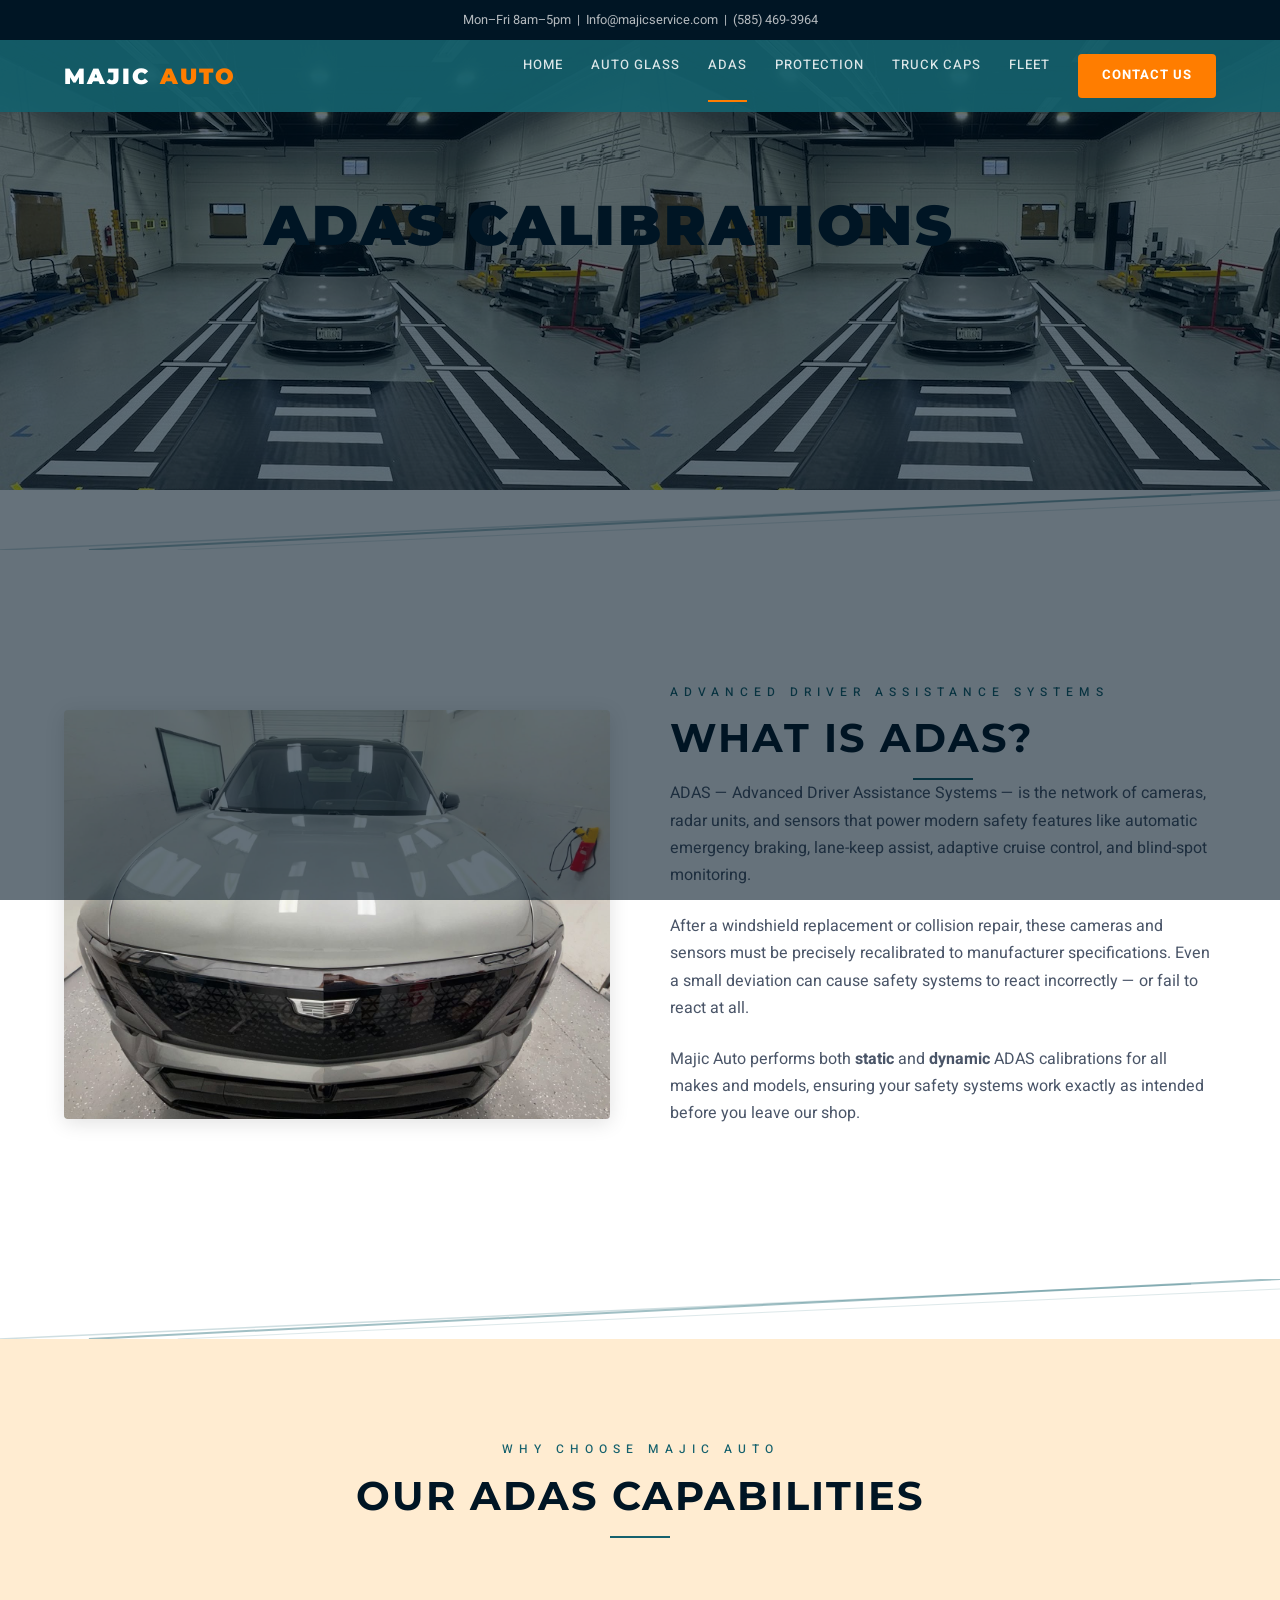
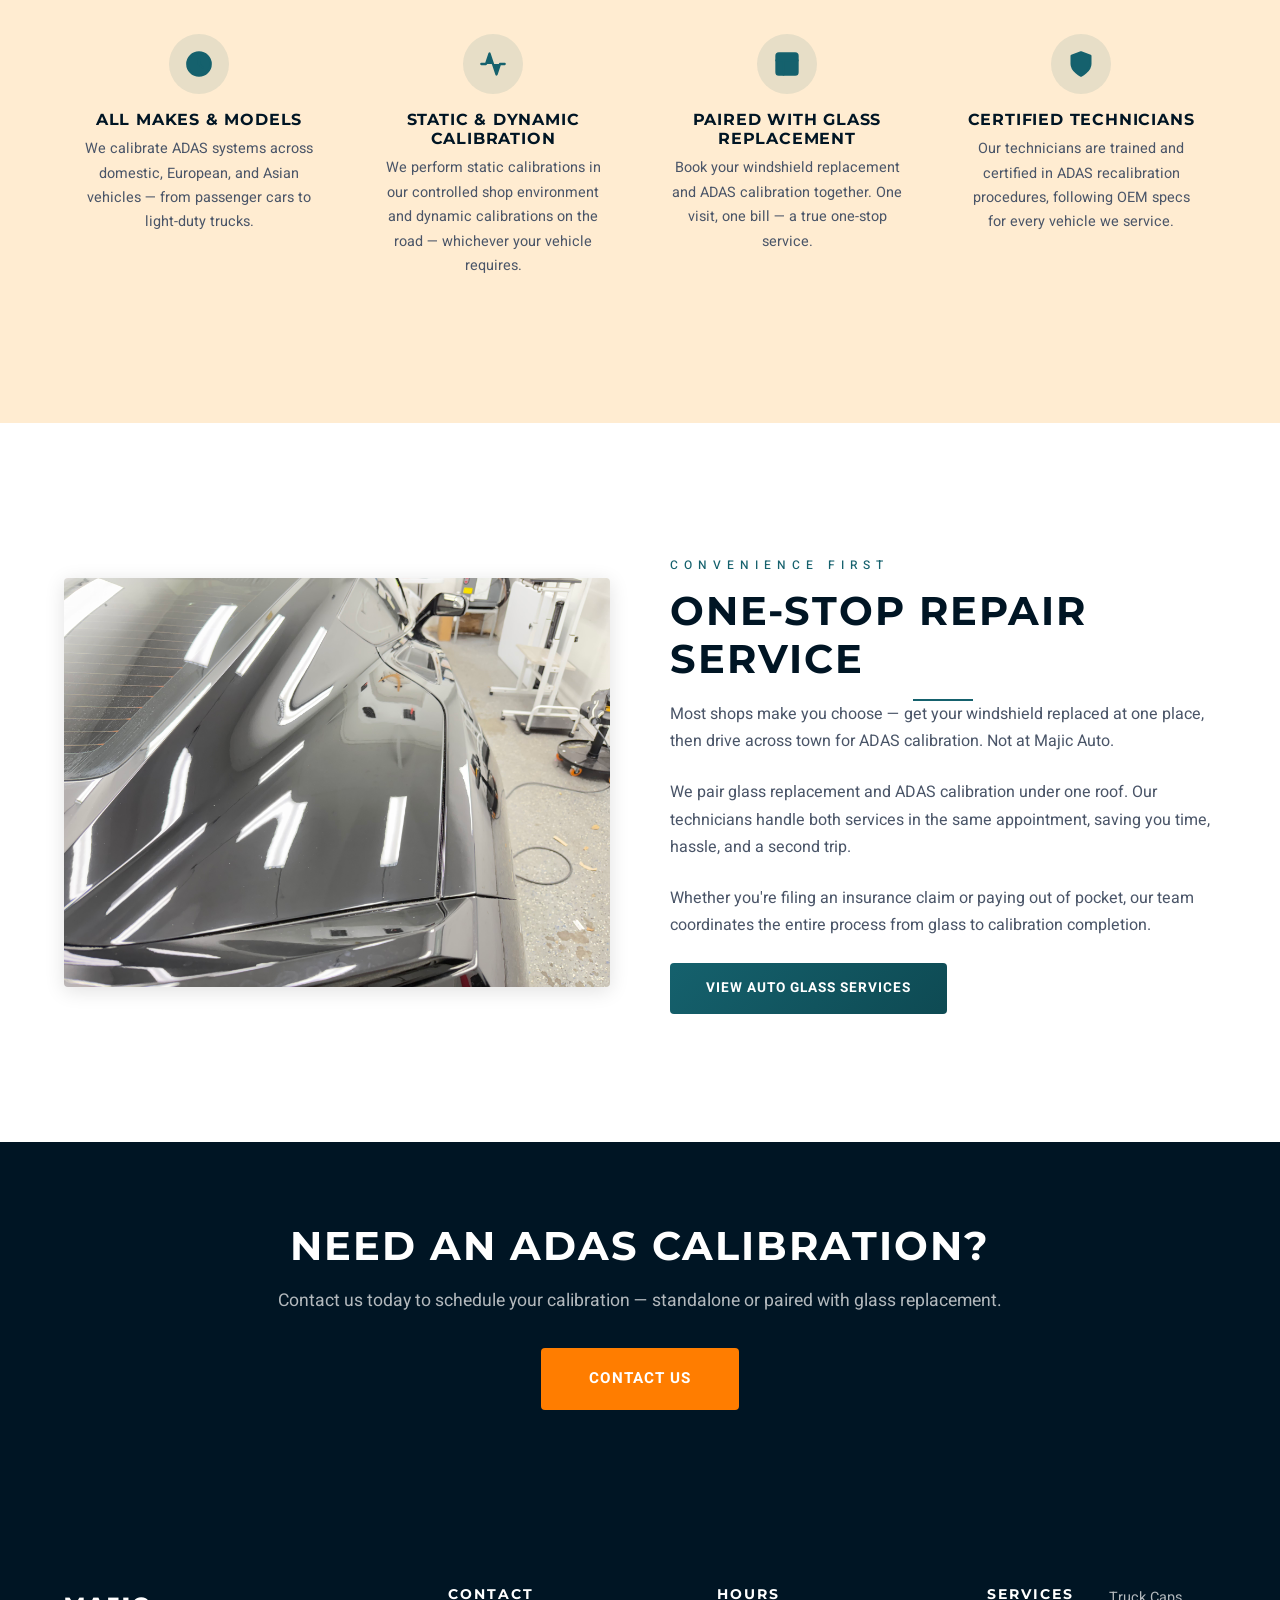
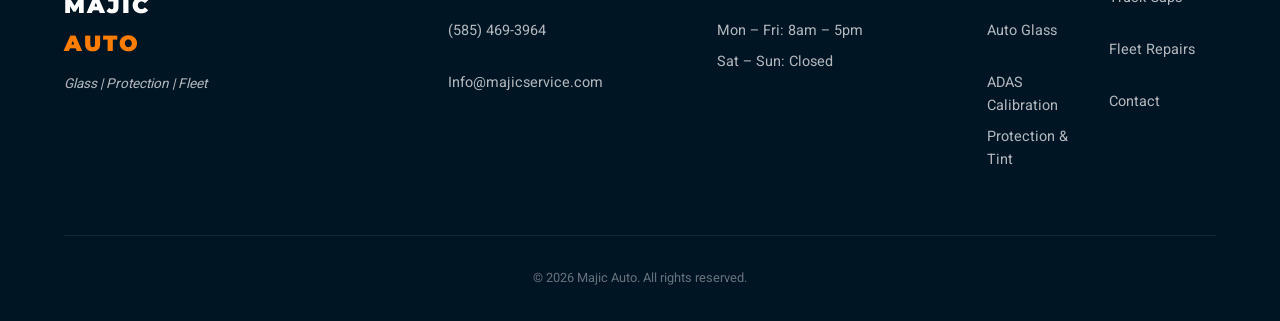
<file: adas.html>
<!DOCTYPE html>
<html lang="en">
<head>
  <meta charset="UTF-8">
  <meta name="viewport" content="width=device-width, initial-scale=1.0">
  <title>ADAS Calibrations · Majic Auto</title>
  <meta name="description" content="Majic Auto performs static and dynamic ADAS calibrations for all makes and models. Pair your windshield replacement with same-day camera and sensor recalibration.">
  <link rel="canonical" href="https://majicservice.com/adas.html">

  <!-- Open Graph -->
  <meta property="og:title" content="ADAS Calibrations · Majic Auto">
  <meta property="og:description" content="After windshield replacement or collision repair, cameras and sensors need precise recalibration. Majic Auto performs static and dynamic ADAS calibrations for all makes and models.">
  <meta property="og:url" content="https://majicservice.com/adas.html">
  <meta property="og:type" content="website">
  <meta name="twitter:card" content="summary_large_image">

  <!-- Fonts -->
  <link rel="preconnect" href="https://fonts.googleapis.com">
  <link rel="preconnect" href="https://fonts.gstatic.com" crossorigin>
  <link href="https://fonts.googleapis.com/css2?family=Montserrat:wght@700;900&family=Heebo:wght@300;400;500;700&display=swap" rel="stylesheet">

  <!-- Styles -->
  <link rel="stylesheet" href="css/style.css">

  <!-- Schema Markup -->
  <script type="application/ld+json">
  {
    "@context": "https://schema.org",
    "@type": "Service",
    "name": "ADAS Calibration",
    "provider": {
      "@type": "AutoRepair",
      "name": "Majic Auto",
      "url": "https://majicservice.com",
      "email": "Info@majicservice.com",
      "telephone": "+1-585-469-3964",
      "openingHoursSpecification": {
        "@type": "OpeningHoursSpecification",
        "dayOfWeek": ["Monday","Tuesday","Wednesday","Thursday","Friday"],
        "opens": "08:00",
        "closes": "17:00"
      }
    },
    "description": "Static and dynamic ADAS calibrations for all makes and models. Paired with windshield replacement for one-stop service.",
    "url": "https://majicservice.com/adas.html"
  }
  </script>
</head>
<body>

  <!-- Skip Navigation -->
  <a href="#main-content" class="skip-link">Skip to main content</a>

  <!-- ═══ Top Info Bar ═══ -->
  <div class="top-bar" role="complementary" aria-label="Contact info">
    <div class="container">
      <span>Mon–Fri 8am–5pm &nbsp;|&nbsp; <a href="mailto:Info@majicservice.com">Info@majicservice.com</a> &nbsp;|&nbsp; <a href="tel:5854693964">(585) 469-3964</a></span>
    </div>
  </div>

  <!-- ═══ Navbar ═══ -->
  <nav class="navbar" role="navigation" aria-label="Main navigation">
    <div class="container">
      <a href="index.html" class="nav-logo" aria-label="Majic Auto Home">
        Majic <span>Auto</span>
      </a>
      <div class="nav-links" id="navLinks">
        <a href="index.html">Home</a>
        <a href="glass.html">Auto Glass</a>
        <a href="adas.html" class="active">ADAS</a>
        <a href="protection.html">Protection</a>
        <a href="truck-caps.html">Truck Caps</a>
        <a href="fleet.html">Fleet</a>
        <a href="contact.html" class="nav-cta">Contact Us</a>
      </div>
      <button class="nav-toggle" id="navToggle" aria-label="Toggle navigation" aria-expanded="false" aria-controls="mobileMenu">
        <span></span>
        <span></span>
        <span></span>
      </button>
    </div>
  </nav>

  <!-- Mobile Menu Overlay -->
  <div class="mobile-menu-overlay" id="mobileMenu" role="dialog" aria-label="Mobile menu">
    <nav class="mobile-menu-nav">
      <a href="index.html">Home</a>
      <a href="glass.html">Auto Glass</a>
      <a href="adas.html">ADAS</a>
      <a href="protection.html">Protection</a>
      <a href="truck-caps.html">Truck Caps</a>
      <a href="fleet.html">Fleet</a>
      <a href="contact.html">Contact Us</a>
    </nav>
  </div>

  <main id="main-content">

    <!-- ═══ Hero Inner ═══ -->
    <section class="hero-inner" style="background-image: url('assets/images/adas-calibration.jpg');" aria-label="ADAS Calibrations hero">
      <div class="hero-overlay"></div>
      <div class="hero-content container">
        <h1>ADAS Calibrations</h1>
      </div>
    </section>

    <!-- ═══ Diagonal Divider ═══ -->
    <div class="divider-diagonal" aria-hidden="true">
      <svg viewBox="0 0 1440 60" preserveAspectRatio="none">
        <line x1="100" y1="60" x2="1440" y2="0" stroke="#15616d" stroke-width="2" opacity="0.4"/>
        <line x1="0" y1="60" x2="1340" y2="5" stroke="#15616d" stroke-width="1.5" opacity="0.2"/>
        <line x1="200" y1="60" x2="1440" y2="10" stroke="#15616d" stroke-width="1" opacity="0.15"/>
      </svg>
    </div>

    <!-- ═══ What Is ADAS ═══ -->
    <section class="section" id="what-is-adas" aria-label="What is ADAS">
      <div class="container">
        <div class="split-section">
          <div class="split-image fade-up">
            <img src="assets/images/gallery-cadillac-shop.jpg" alt="Vehicle in service bay for ADAS calibration" width="600" height="500" loading="lazy">
          </div>
          <div class="split-text fade-up">
            <span class="section-badge">Advanced Driver Assistance Systems</span>
            <h2>What Is ADAS?</h2>
            <div class="section-divider"></div>
            <p>ADAS — Advanced Driver Assistance Systems — is the network of cameras, radar units, and sensors that power modern safety features like automatic emergency braking, lane-keep assist, adaptive cruise control, and blind-spot monitoring.</p>
            <p>After a windshield replacement or collision repair, these cameras and sensors must be precisely recalibrated to manufacturer specifications. Even a small deviation can cause safety systems to react incorrectly — or fail to react at all.</p>
            <p>Majic Auto performs both <strong>static</strong> and <strong>dynamic</strong> ADAS calibrations for all makes and models, ensuring your safety systems work exactly as intended before you leave our shop.</p>
          </div>
        </div>
      </div>
    </section>

    <!-- ═══ Diagonal Divider ═══ -->
    <div class="divider-diagonal" aria-hidden="true">
      <svg viewBox="0 0 1440 60" preserveAspectRatio="none">
        <line x1="100" y1="60" x2="1440" y2="0" stroke="#15616d" stroke-width="2" opacity="0.4"/>
        <line x1="0" y1="60" x2="1340" y2="5" stroke="#15616d" stroke-width="1.5" opacity="0.2"/>
        <line x1="200" y1="60" x2="1440" y2="10" stroke="#15616d" stroke-width="1" opacity="0.15"/>
      </svg>
    </div>

    <!-- ═══ Benefits Grid ═══ -->
    <section class="section section-light" id="benefits" aria-label="ADAS calibration benefits">
      <div class="container">
        <div class="text-center">
          <span class="section-badge">Why Choose Majic Auto</span>
          <h2>Our ADAS Capabilities</h2>
          <div class="section-divider"></div>
        </div>
        <div class="benefits-grid">
          <div class="benefit-card fade-up">
            <div class="benefit-icon" aria-hidden="true">
              <svg xmlns="http://www.w3.org/2000/svg" viewBox="0 0 24 24" fill="none" stroke="currentColor" stroke-width="2" stroke-linecap="round" stroke-linejoin="round">
                <circle cx="12" cy="12" r="10"/>
                <path d="M12 8v4l3 3"/>
              </svg>
            </div>
            <h3>All Makes &amp; Models</h3>
            <p>We calibrate ADAS systems across domestic, European, and Asian vehicles — from passenger cars to light-duty trucks.</p>
          </div>
          <div class="benefit-card fade-up">
            <div class="benefit-icon" aria-hidden="true">
              <svg xmlns="http://www.w3.org/2000/svg" viewBox="0 0 24 24" fill="none" stroke="currentColor" stroke-width="2" stroke-linecap="round" stroke-linejoin="round">
                <polyline points="22 12 18 12 15 21 9 3 6 12 2 12"/>
              </svg>
            </div>
            <h3>Static &amp; Dynamic Calibration</h3>
            <p>We perform static calibrations in our controlled shop environment and dynamic calibrations on the road — whichever your vehicle requires.</p>
          </div>
          <div class="benefit-card fade-up">
            <div class="benefit-icon" aria-hidden="true">
              <svg xmlns="http://www.w3.org/2000/svg" viewBox="0 0 24 24" fill="none" stroke="currentColor" stroke-width="2" stroke-linecap="round" stroke-linejoin="round">
                <rect x="3" y="3" width="18" height="18" rx="2" ry="2"/>
                <path d="M3 9h18M9 21V9"/>
              </svg>
            </div>
            <h3>Paired with Glass Replacement</h3>
            <p>Book your windshield replacement and ADAS calibration together. One visit, one bill — a true one-stop service.</p>
          </div>
          <div class="benefit-card fade-up">
            <div class="benefit-icon" aria-hidden="true">
              <svg xmlns="http://www.w3.org/2000/svg" viewBox="0 0 24 24" fill="none" stroke="currentColor" stroke-width="2" stroke-linecap="round" stroke-linejoin="round">
                <path d="M12 22s8-4 8-10V5l-8-3-8 3v7c0 6 8 10 8 10z"/>
              </svg>
            </div>
            <h3>Certified Technicians</h3>
            <p>Our technicians are trained and certified in ADAS recalibration procedures, following OEM specs for every vehicle we service.</p>
          </div>
        </div>
      </div>
    </section>

    <!-- ═══ One-Stop Service ═══ -->
    <section class="section" id="one-stop" aria-label="One-stop repair service">
      <div class="container">
        <div class="split-section reverse">
          <div class="split-text fade-up">
            <span class="section-badge">Convenience First</span>
            <h2>One-Stop Repair Service</h2>
            <div class="section-divider"></div>
            <p>Most shops make you choose — get your windshield replaced at one place, then drive across town for ADAS calibration. Not at Majic Auto.</p>
            <p>We pair glass replacement and ADAS calibration under one roof. Our technicians handle both services in the same appointment, saving you time, hassle, and a second trip.</p>
            <p>Whether you're filing an insurance claim or paying out of pocket, our team coordinates the entire process from glass to calibration completion.</p>
            <a href="glass.html" class="btn btn-primary">View Auto Glass Services</a>
          </div>
          <div class="split-image fade-up">
            <img src="assets/images/parallax-gloss.jpg" alt="Vehicle windshield and hood after ADAS calibration" width="600" height="500" loading="lazy">
          </div>
        </div>
      </div>
    </section>

    <!-- ═══ Banner CTA ═══ -->
    <section class="banner-cta" aria-label="ADAS calibration contact">
      <div class="container">
        <h2>Need an ADAS Calibration?</h2>
        <p>Contact us today to schedule your calibration — standalone or paired with glass replacement.</p>
        <a href="contact.html" class="btn btn-cta btn-lg">Contact Us</a>
      </div>
    </section>

  </main>

  <!-- ═══ Footer ═══ -->
  <footer class="footer" role="contentinfo">
    <div class="container">
      <div class="footer-grid">
        <!-- Column 1: Brand -->
        <div class="footer-col footer-col-brand">
          <div class="footer-logo">
            <div class="nav-logo-text">Majic <span>Auto</span></div>
          </div>
          <p class="tagline">Glass | Protection | Fleet</p>
        </div>

        <!-- Column 2: Contact -->
        <div class="footer-col">
          <h4>Contact</h4>
          <a href="tel:5854693964">(585) 469-3964</a>
          <a href="mailto:Info@majicservice.com">Info@majicservice.com</a>
        </div>

        <!-- Column 3: Hours -->
        <div class="footer-col">
          <h4>Hours</h4>
          <p>Mon – Fri: 8am – 5pm</p>
          <p>Sat – Sun: Closed</p>
        </div>

        <!-- Column 4: Quick Links -->
        <div class="footer-col">
          <h4>Services</h4>
          <a href="glass.html">Auto Glass</a>
          <a href="adas.html">ADAS Calibration</a>
          <a href="protection.html">Protection &amp; Tint</a>
          <a href="truck-caps.html">Truck Caps</a>
          <a href="fleet.html">Fleet Repairs</a>
          <a href="contact.html">Contact</a>
        </div>
      </div>

      <!-- Copyright -->
      <div class="footer-bottom">
        <span>&copy; <script>document.write(new Date().getFullYear())</script> Majic Auto. All rights reserved.</span>
      </div>
    </div>
  </footer>

  <!-- JavaScript -->
  <script src="js/main.js" defer></script>

</body>
</html>
</file>
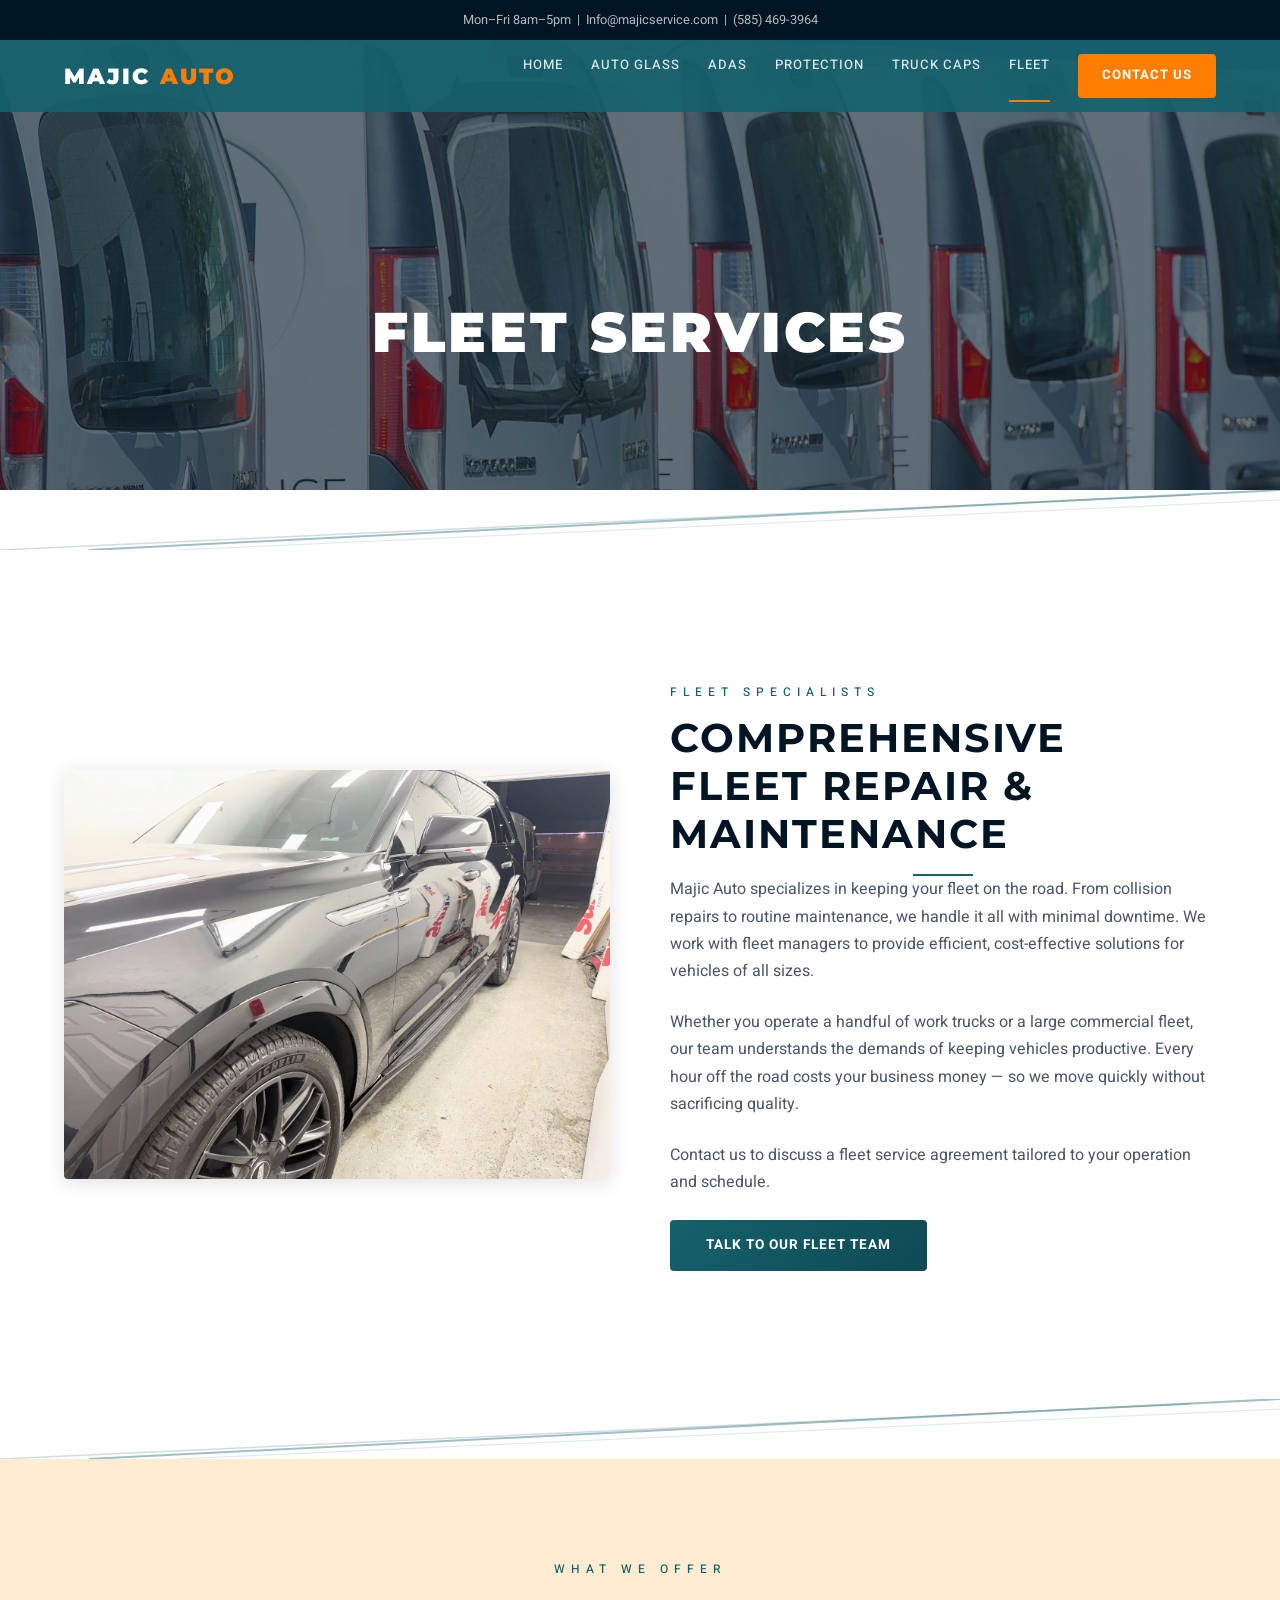
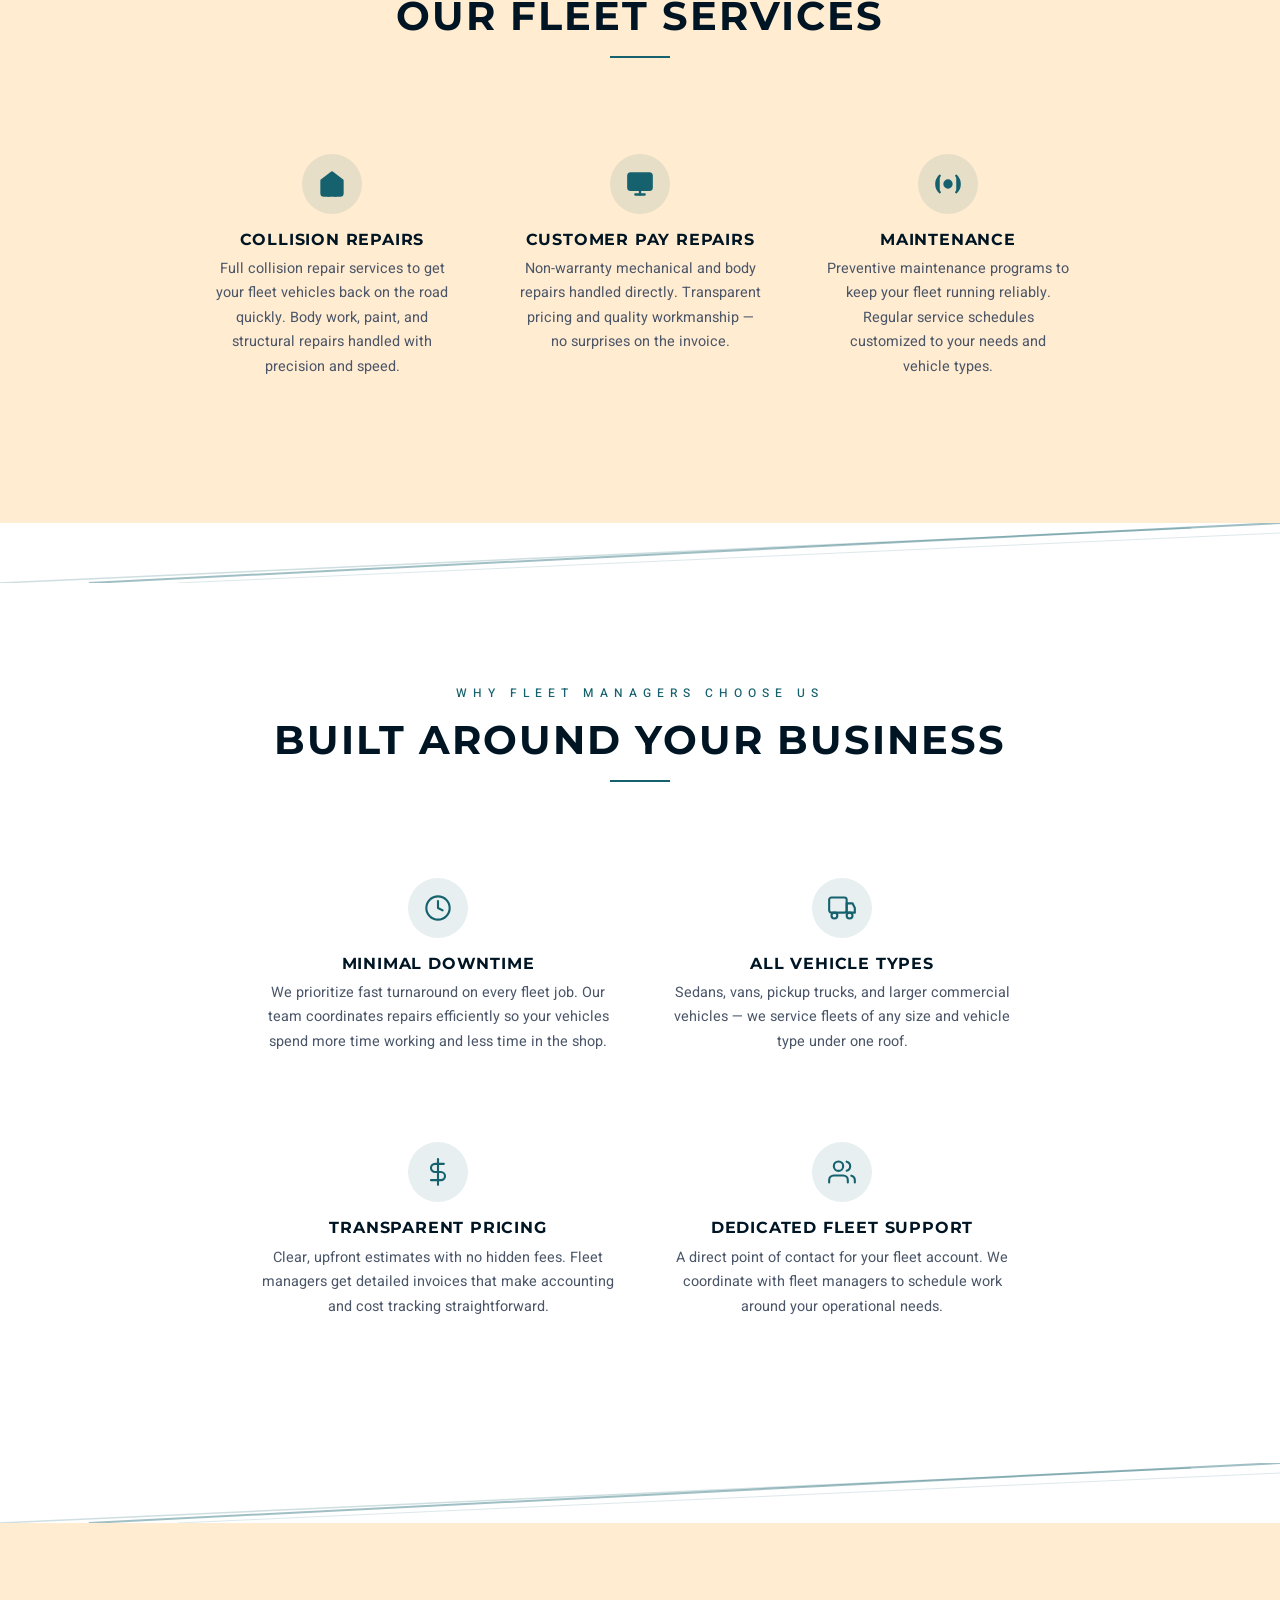
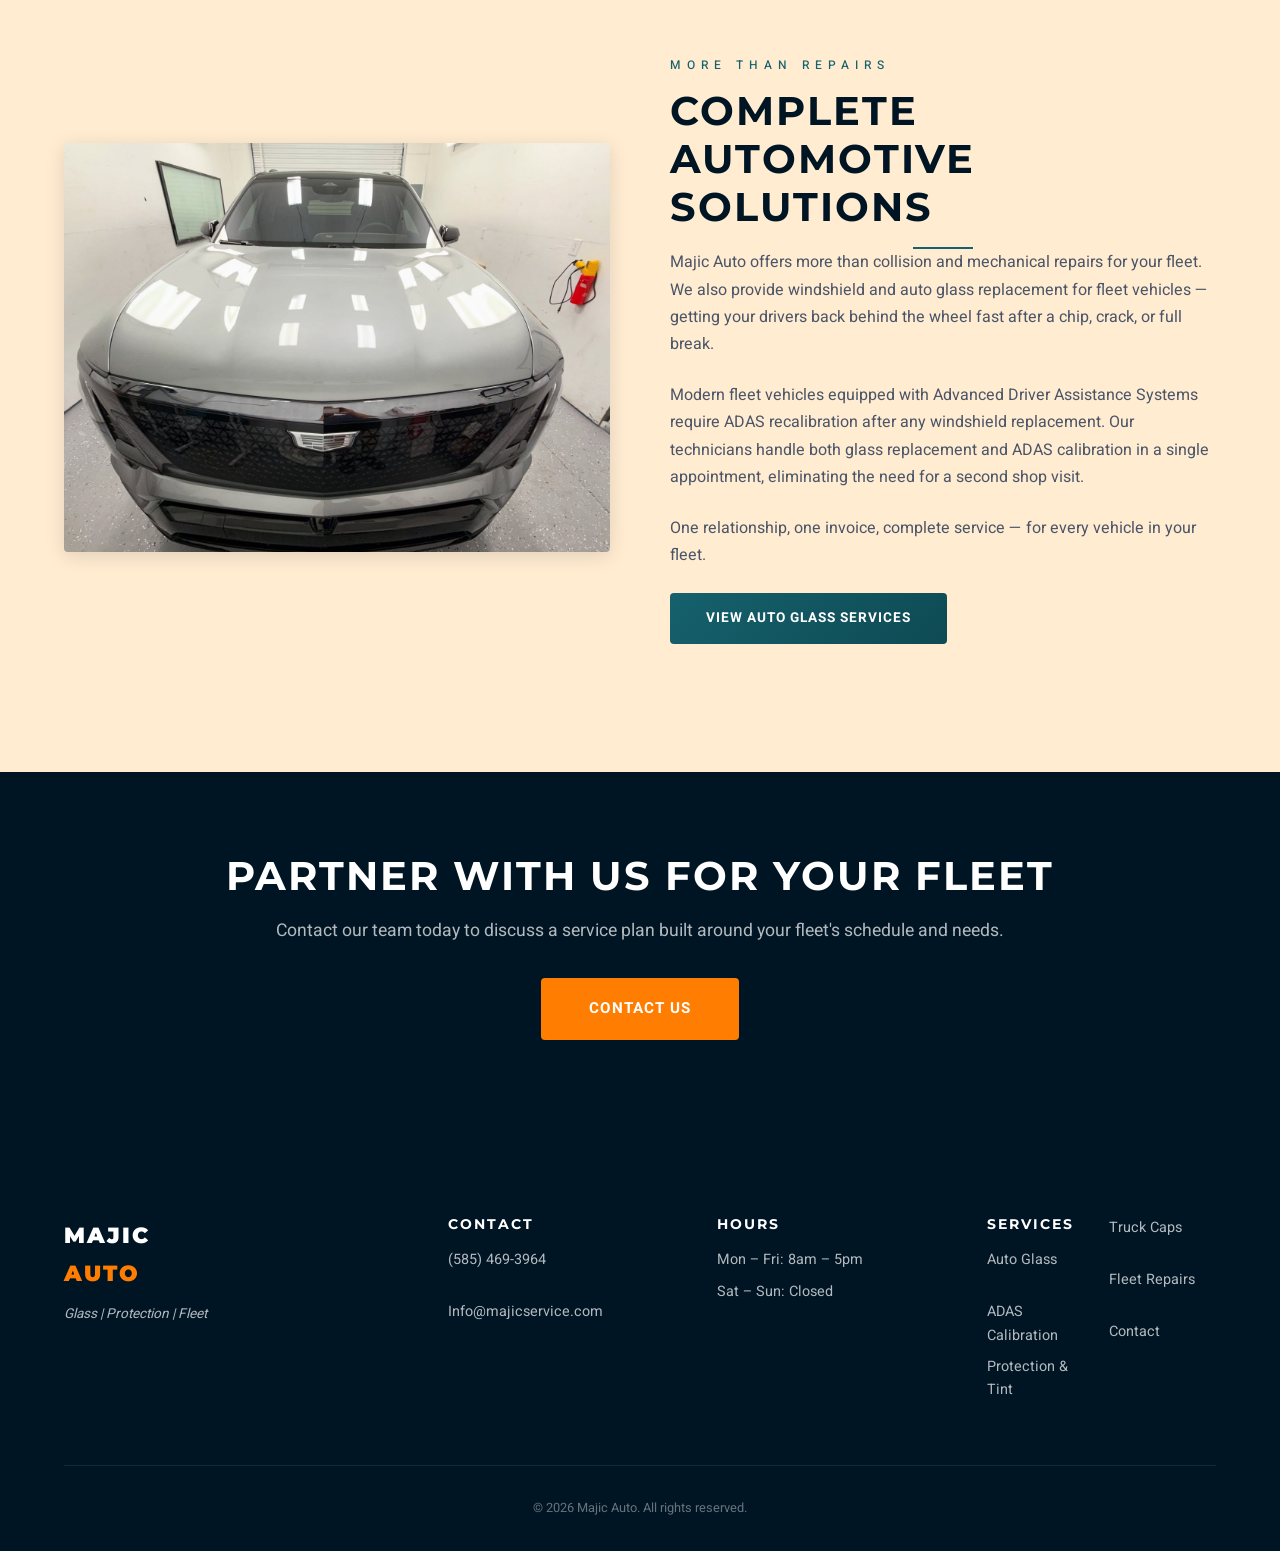
<file: fleet.html>
<!DOCTYPE html>
<html lang="en">
<head>
  <meta charset="UTF-8">
  <meta name="viewport" content="width=device-width, initial-scale=1.0">
  <title>Fleet Repairs &amp; Maintenance · Majic Auto</title>
  <meta name="description" content="Majic Auto provides collision repairs, customer pay repairs, and preventive maintenance for fleet vehicles of all sizes. Minimal downtime, transparent pricing, dedicated fleet support.">
  <link rel="canonical" href="https://majicservice.com/fleet.html">

  <!-- Open Graph -->
  <meta property="og:title" content="Fleet Repairs &amp; Maintenance · Majic Auto">
  <meta property="og:description" content="Collision repairs, customer pay repairs, and preventive maintenance for fleet vehicles of all sizes. Majic Auto keeps your fleet on the road with minimal downtime and transparent pricing.">
  <meta property="og:image" content="https://majicservice.com/assets/images/fleet-hero-placeholder.jpg">
  <meta property="og:url" content="https://majicservice.com/fleet.html">
  <meta property="og:type" content="website">
  <meta name="twitter:card" content="summary_large_image">

  <!-- Fonts -->
  <link rel="preconnect" href="https://fonts.googleapis.com">
  <link rel="preconnect" href="https://fonts.gstatic.com" crossorigin>
  <link href="https://fonts.googleapis.com/css2?family=Montserrat:wght@700;900&family=Heebo:wght@300;400;500;700&display=swap" rel="stylesheet">

  <!-- Styles -->
  <link rel="stylesheet" href="css/style.css">

  <!-- Schema Markup -->
  <script type="application/ld+json">
  {
    "@context": "https://schema.org",
    "@type": "Service",
    "name": "Fleet Repairs &amp; Maintenance",
    "provider": {
      "@type": "AutoRepair",
      "name": "Majic Auto",
      "url": "https://majicservice.com",
      "email": "Info@majicservice.com",
      "telephone": "+1-585-469-3964",
      "openingHoursSpecification": {
        "@type": "OpeningHoursSpecification",
        "dayOfWeek": ["Monday","Tuesday","Wednesday","Thursday","Friday"],
        "opens": "08:00",
        "closes": "17:00"
      }
    },
    "description": "Collision repairs, customer pay repairs, and preventive maintenance for fleet vehicles of all sizes. Minimal downtime and transparent pricing.",
    "hasOfferCatalog": {
      "@type": "OfferCatalog",
      "name": "Fleet Services",
      "itemListElement": [
        {"@type": "Offer", "itemOffered": {"@type": "Service", "name": "Fleet Collision Repairs"}},
        {"@type": "Offer", "itemOffered": {"@type": "Service", "name": "Customer Pay Repairs"}},
        {"@type": "Offer", "itemOffered": {"@type": "Service", "name": "Fleet Preventive Maintenance"}}
      ]
    },
    "url": "https://majicservice.com/fleet.html"
  }
  </script>
</head>
<body>

  <!-- Skip Navigation -->
  <a href="#main-content" class="skip-link">Skip to main content</a>

  <!-- ═══ Top Info Bar ═══ -->
  <div class="top-bar" role="complementary" aria-label="Contact info">
    <div class="container">
      <span>Mon–Fri 8am–5pm &nbsp;|&nbsp; <a href="mailto:Info@majicservice.com">Info@majicservice.com</a> &nbsp;|&nbsp; <a href="tel:5854693964">(585) 469-3964</a></span>
    </div>
  </div>

  <!-- ═══ Navbar ═══ -->
  <nav class="navbar" role="navigation" aria-label="Main navigation">
    <div class="container">
      <a href="index.html" class="nav-logo" aria-label="Majic Auto Home">
        Majic <span>Auto</span>
      </a>
      <div class="nav-links" id="navLinks">
        <a href="index.html">Home</a>
        <a href="glass.html">Auto Glass</a>
        <a href="adas.html">ADAS</a>
        <a href="protection.html">Protection</a>
        <a href="truck-caps.html">Truck Caps</a>
        <a href="fleet.html" class="active">Fleet</a>
        <a href="contact.html" class="nav-cta">Contact Us</a>
      </div>
      <button class="nav-toggle" id="navToggle" aria-label="Toggle navigation" aria-expanded="false" aria-controls="mobileMenu">
        <span></span>
        <span></span>
        <span></span>
      </button>
    </div>
  </nav>

  <!-- Mobile Menu Overlay -->
  <div class="mobile-menu-overlay" id="mobileMenu" role="dialog" aria-label="Mobile menu">
    <nav class="mobile-menu-nav">
      <a href="index.html">Home</a>
      <a href="glass.html">Auto Glass</a>
      <a href="adas.html">ADAS</a>
      <a href="protection.html">Protection</a>
      <a href="truck-caps.html">Truck Caps</a>
      <a href="fleet.html">Fleet</a>
      <a href="contact.html">Contact Us</a>
    </nav>
  </div>

  <main id="main-content">

    <!-- ═══ Hero Inner ═══ -->
    <section class="hero hero-inner" style="background-image: url('assets/images/service-fleet.jpg');" aria-label="Fleet Services hero">
      <div class="hero-overlay"></div>
      <div class="hero-content container">
        <h1>Fleet Services</h1>
      </div>
    </section>

    <!-- ═══ Diagonal Divider ═══ -->
    <div class="divider-diagonal" aria-hidden="true">
      <svg viewBox="0 0 1440 60" preserveAspectRatio="none">
        <line x1="100" y1="60" x2="1440" y2="0" stroke="#15616d" stroke-width="2" opacity="0.4"/>
        <line x1="0" y1="60" x2="1340" y2="5" stroke="#15616d" stroke-width="1.5" opacity="0.2"/>
        <line x1="200" y1="60" x2="1440" y2="10" stroke="#15616d" stroke-width="1" opacity="0.15"/>
      </svg>
    </div>

    <!-- ═══ Fleet Overview (Split Section) ═══ -->
    <section class="section" id="overview" aria-label="Comprehensive Fleet Repair and Maintenance">
      <div class="container">
        <div class="split-section">
          <div class="split-image fade-up">
            <img src="assets/images/parallax-dark-suv.jpg" alt="Vehicle being serviced at Majic Auto" width="600" height="500" loading="lazy">
          </div>
          <div class="split-text fade-up">
            <span class="section-badge">Fleet Specialists</span>
            <h2>Comprehensive Fleet Repair &amp; Maintenance</h2>
            <div class="section-divider"></div>
            <p>Majic Auto specializes in keeping your fleet on the road. From collision repairs to routine maintenance, we handle it all with minimal downtime. We work with fleet managers to provide efficient, cost-effective solutions for vehicles of all sizes.</p>
            <p>Whether you operate a handful of work trucks or a large commercial fleet, our team understands the demands of keeping vehicles productive. Every hour off the road costs your business money — so we move quickly without sacrificing quality.</p>
            <p>Contact us to discuss a fleet service agreement tailored to your operation and schedule.</p>
            <a href="contact.html" class="btn btn-primary">Talk to Our Fleet Team</a>
          </div>
        </div>
      </div>
    </section>

    <!-- ═══ Diagonal Divider ═══ -->
    <div class="divider-diagonal" aria-hidden="true">
      <svg viewBox="0 0 1440 60" preserveAspectRatio="none">
        <line x1="100" y1="60" x2="1440" y2="0" stroke="#15616d" stroke-width="2" opacity="0.4"/>
        <line x1="0" y1="60" x2="1340" y2="5" stroke="#15616d" stroke-width="1.5" opacity="0.2"/>
        <line x1="200" y1="60" x2="1440" y2="10" stroke="#15616d" stroke-width="1" opacity="0.15"/>
      </svg>
    </div>

    <!-- ═══ Our Fleet Services ═══ -->
    <section class="section section-light" id="fleet-services" aria-label="Our Fleet Services">
      <div class="container">
        <div class="text-center">
          <span class="section-badge">What We Offer</span>
          <h2>Our Fleet Services</h2>
          <div class="section-divider"></div>
        </div>
        <div class="benefits-grid grid-3-centered">

          <div class="benefit-card fade-up">
            <div class="benefit-icon" aria-hidden="true">
              <svg xmlns="http://www.w3.org/2000/svg" viewBox="0 0 24 24" fill="none" stroke="currentColor" stroke-width="2" stroke-linecap="round" stroke-linejoin="round">
                <path d="M3 9l9-7 9 7v11a2 2 0 0 1-2 2H5a2 2 0 0 1-2-2z"/>
                <polyline points="9 22 9 12 15 12 15 22"/>
              </svg>
            </div>
            <h3>Collision Repairs</h3>
            <p>Full collision repair services to get your fleet vehicles back on the road quickly. Body work, paint, and structural repairs handled with precision and speed.</p>
          </div>

          <div class="benefit-card fade-up">
            <div class="benefit-icon" aria-hidden="true">
              <svg xmlns="http://www.w3.org/2000/svg" viewBox="0 0 24 24" fill="none" stroke="currentColor" stroke-width="2" stroke-linecap="round" stroke-linejoin="round">
                <rect x="2" y="3" width="20" height="14" rx="2" ry="2"/>
                <line x1="8" y1="21" x2="16" y2="21"/>
                <line x1="12" y1="17" x2="12" y2="21"/>
              </svg>
            </div>
            <h3>Customer Pay Repairs</h3>
            <p>Non-warranty mechanical and body repairs handled directly. Transparent pricing and quality workmanship — no surprises on the invoice.</p>
          </div>

          <div class="benefit-card fade-up">
            <div class="benefit-icon" aria-hidden="true">
              <svg xmlns="http://www.w3.org/2000/svg" viewBox="0 0 24 24" fill="none" stroke="currentColor" stroke-width="2" stroke-linecap="round" stroke-linejoin="round">
                <circle cx="12" cy="12" r="3"/>
                <path d="M19.07 4.93a10 10 0 0 1 0 14.14M4.93 4.93a10 10 0 0 0 0 14.14"/>
              </svg>
            </div>
            <h3>Maintenance</h3>
            <p>Preventive maintenance programs to keep your fleet running reliably. Regular service schedules customized to your needs and vehicle types.</p>
          </div>

        </div>
      </div>
    </section>

    <!-- ═══ Diagonal Divider ═══ -->
    <div class="divider-diagonal" aria-hidden="true">
      <svg viewBox="0 0 1440 60" preserveAspectRatio="none">
        <line x1="100" y1="60" x2="1440" y2="0" stroke="#15616d" stroke-width="2" opacity="0.4"/>
        <line x1="0" y1="60" x2="1340" y2="5" stroke="#15616d" stroke-width="1.5" opacity="0.2"/>
        <line x1="200" y1="60" x2="1440" y2="10" stroke="#15616d" stroke-width="1" opacity="0.15"/>
      </svg>
    </div>

    <!-- ═══ Benefits Grid (4 cards) ═══ -->
    <section class="section" id="benefits" aria-label="Fleet service benefits">
      <div class="container">
        <div class="text-center">
          <span class="section-badge">Why Fleet Managers Choose Us</span>
          <h2>Built Around Your Business</h2>
          <div class="section-divider"></div>
        </div>
        <div class="gallery-grid grid-2-centered" aria-label="Fleet benefits">

          <div class="feature-card fade-up">
            <div class="feature-icon" aria-hidden="true">
              <svg viewBox="0 0 24 24" fill="none" stroke="currentColor" stroke-width="1.8" stroke-linecap="round" stroke-linejoin="round">
                <circle cx="12" cy="12" r="10"/>
                <polyline points="12 6 12 12 16 14"/>
              </svg>
            </div>
            <h3>Minimal Downtime</h3>
            <p>We prioritize fast turnaround on every fleet job. Our team coordinates repairs efficiently so your vehicles spend more time working and less time in the shop.</p>
          </div>

          <div class="feature-card fade-up">
            <div class="feature-icon" aria-hidden="true">
              <svg viewBox="0 0 24 24" fill="none" stroke="currentColor" stroke-width="1.8" stroke-linecap="round" stroke-linejoin="round">
                <rect x="1" y="3" width="15" height="13" rx="2"/>
                <path d="M16 8h5l2 4v4h-7V8z"/>
                <circle cx="5.5" cy="18.5" r="2.5"/>
                <circle cx="18.5" cy="18.5" r="2.5"/>
              </svg>
            </div>
            <h3>All Vehicle Types</h3>
            <p>Sedans, vans, pickup trucks, and larger commercial vehicles — we service fleets of any size and vehicle type under one roof.</p>
          </div>

          <div class="feature-card fade-up">
            <div class="feature-icon" aria-hidden="true">
              <svg viewBox="0 0 24 24" fill="none" stroke="currentColor" stroke-width="1.8" stroke-linecap="round" stroke-linejoin="round">
                <line x1="12" y1="1" x2="12" y2="23"/>
                <path d="M17 5H9.5a3.5 3.5 0 0 0 0 7h5a3.5 3.5 0 0 1 0 7H6"/>
              </svg>
            </div>
            <h3>Transparent Pricing</h3>
            <p>Clear, upfront estimates with no hidden fees. Fleet managers get detailed invoices that make accounting and cost tracking straightforward.</p>
          </div>

          <div class="feature-card fade-up">
            <div class="feature-icon" aria-hidden="true">
              <svg viewBox="0 0 24 24" fill="none" stroke="currentColor" stroke-width="1.8" stroke-linecap="round" stroke-linejoin="round">
                <path d="M17 21v-2a4 4 0 0 0-4-4H5a4 4 0 0 0-4 4v2"/>
                <circle cx="9" cy="7" r="4"/>
                <path d="M23 21v-2a4 4 0 0 0-3-3.87"/>
                <path d="M16 3.13a4 4 0 0 1 0 7.75"/>
              </svg>
            </div>
            <h3>Dedicated Fleet Support</h3>
            <p>A direct point of contact for your fleet account. We coordinate with fleet managers to schedule work around your operational needs.</p>
          </div>

        </div>
      </div>
    </section>

    <!-- ═══ Diagonal Divider ═══ -->
    <div class="divider-diagonal" aria-hidden="true">
      <svg viewBox="0 0 1440 60" preserveAspectRatio="none">
        <line x1="100" y1="60" x2="1440" y2="0" stroke="#15616d" stroke-width="2" opacity="0.4"/>
        <line x1="0" y1="60" x2="1340" y2="5" stroke="#15616d" stroke-width="1.5" opacity="0.2"/>
        <line x1="200" y1="60" x2="1440" y2="10" stroke="#15616d" stroke-width="1" opacity="0.15"/>
      </svg>
    </div>

    <!-- ═══ Cross-Sell (Split Section Reverse) ═══ -->
    <section class="section section-light" id="complete-solutions" aria-label="Complete Automotive Solutions">
      <div class="container">
        <div class="split-section reverse">
          <div class="split-text fade-up">
            <span class="section-badge">More Than Repairs</span>
            <h2>Complete Automotive Solutions</h2>
            <div class="section-divider"></div>
            <p>Majic Auto offers more than collision and mechanical repairs for your fleet. We also provide windshield and auto glass replacement for fleet vehicles — getting your drivers back behind the wheel fast after a chip, crack, or full break.</p>
            <p>Modern fleet vehicles equipped with Advanced Driver Assistance Systems require ADAS recalibration after any windshield replacement. Our technicians handle both glass replacement and ADAS calibration in a single appointment, eliminating the need for a second shop visit.</p>
            <p>One relationship, one invoice, complete service — for every vehicle in your fleet.</p>
            <a href="glass.html" class="btn btn-primary">View Auto Glass Services</a>
          </div>
          <div class="split-image fade-up">
            <img src="assets/images/gallery-cadillac-shop.jpg" alt="Vehicle in service bay" width="600" height="500" loading="lazy">
          </div>
        </div>
      </div>
    </section>

    <!-- ═══ Banner CTA ═══ -->
    <section class="banner-cta" aria-label="Partner with Majic Auto for fleet services">
      <div class="container">
        <h2>Partner With Us for Your Fleet</h2>
        <p>Contact our team today to discuss a service plan built around your fleet's schedule and needs.</p>
        <a href="contact.html" class="btn btn-cta btn-lg">Contact Us</a>
      </div>
    </section>

  </main>

  <!-- ═══ Footer ═══ -->
  <footer class="footer" role="contentinfo">
    <div class="container">
      <div class="footer-grid">
        <div class="footer-col footer-col-brand">
          <div class="footer-logo">
            <div class="nav-logo-text">Majic <span>Auto</span></div>
          </div>
          <p class="tagline">Glass | Protection | Fleet</p>
        </div>
        <div class="footer-col">
          <h4>Contact</h4>
          <a href="tel:5854693964">(585) 469-3964</a>
          <a href="mailto:Info@majicservice.com">Info@majicservice.com</a>
        </div>
        <div class="footer-col">
          <h4>Hours</h4>
          <p>Mon – Fri: 8am – 5pm</p>
          <p>Sat – Sun: Closed</p>
        </div>
        <div class="footer-col">
          <h4>Services</h4>
          <a href="glass.html">Auto Glass</a>
          <a href="adas.html">ADAS Calibration</a>
          <a href="protection.html">Protection &amp; Tint</a>
          <a href="truck-caps.html">Truck Caps</a>
          <a href="fleet.html">Fleet Repairs</a>
          <a href="contact.html">Contact</a>
        </div>
      </div>
      <div class="footer-bottom">
        <span>&copy; <script>document.write(new Date().getFullYear())</script> Majic Auto. All rights reserved.</span>
      </div>
    </div>
  </footer>

  <!-- JavaScript -->
  <script src="js/main.js" defer></script>

</body>
</html>
</file>
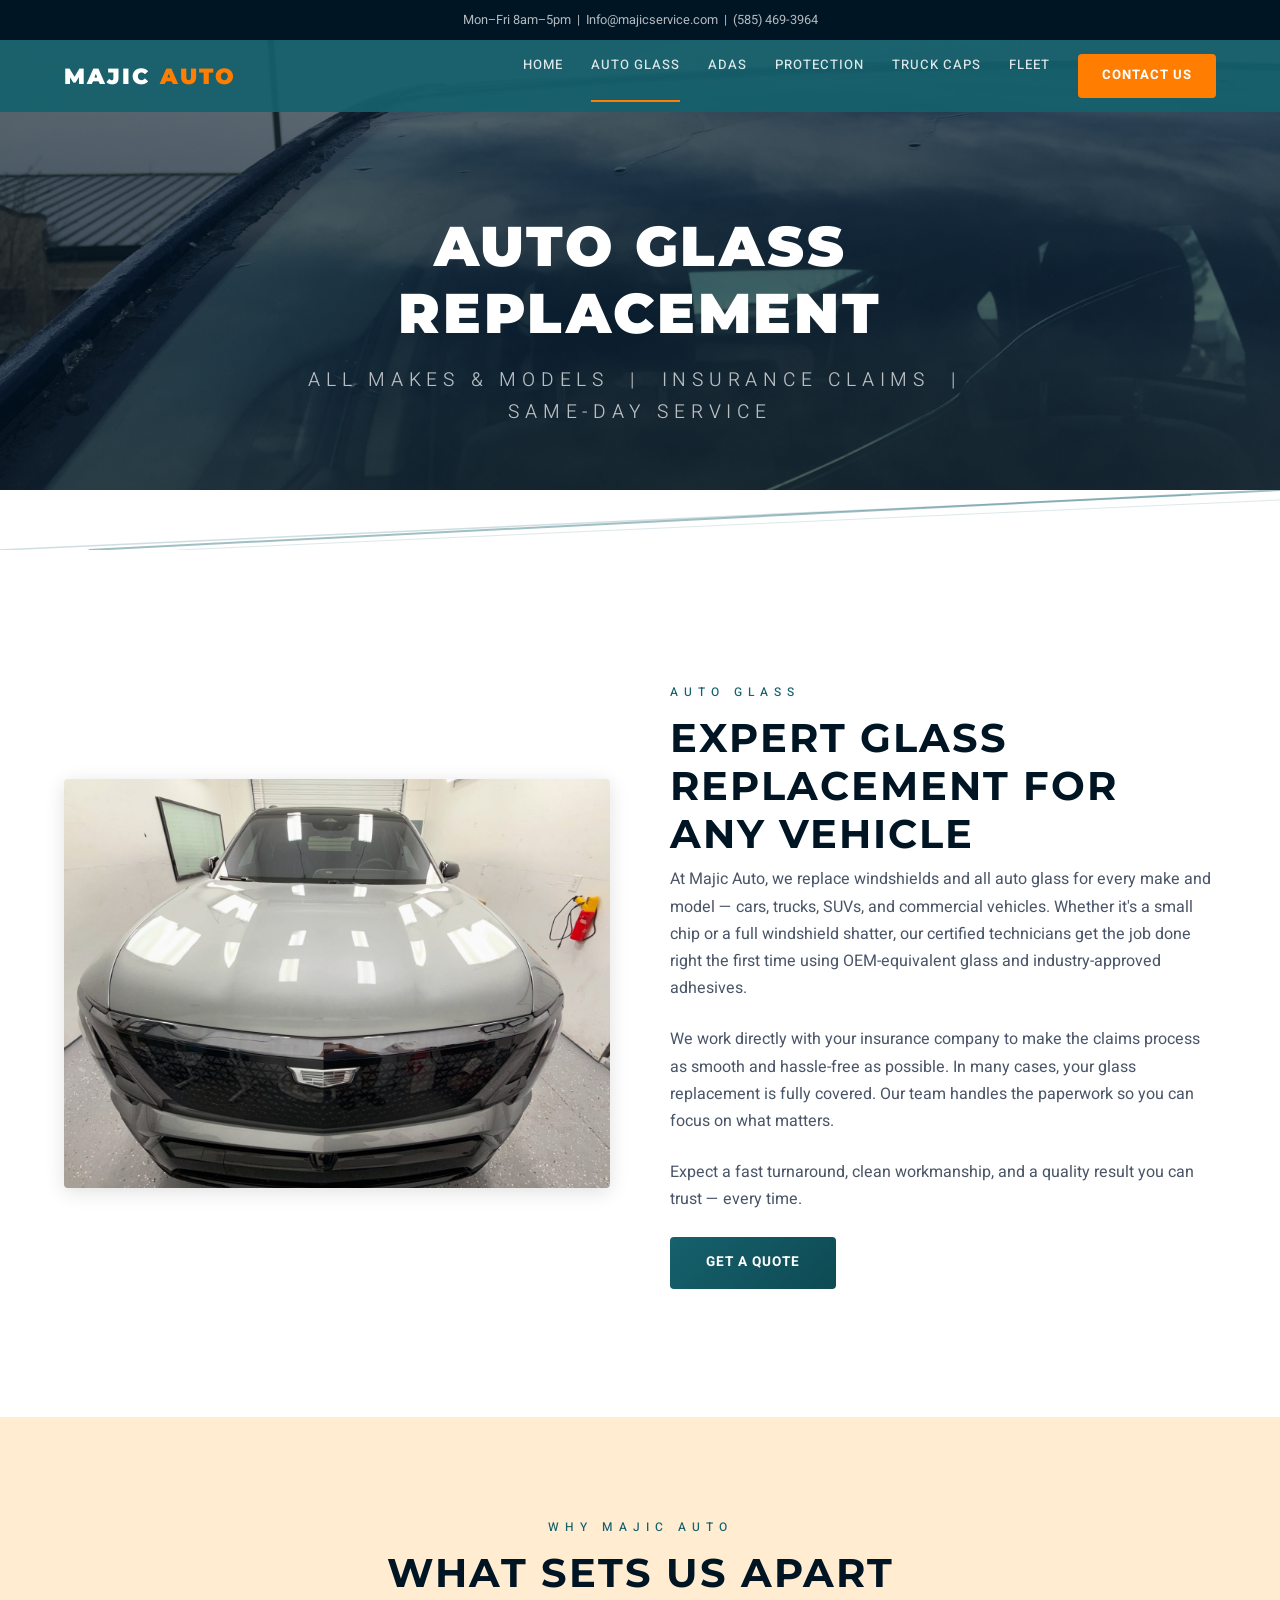
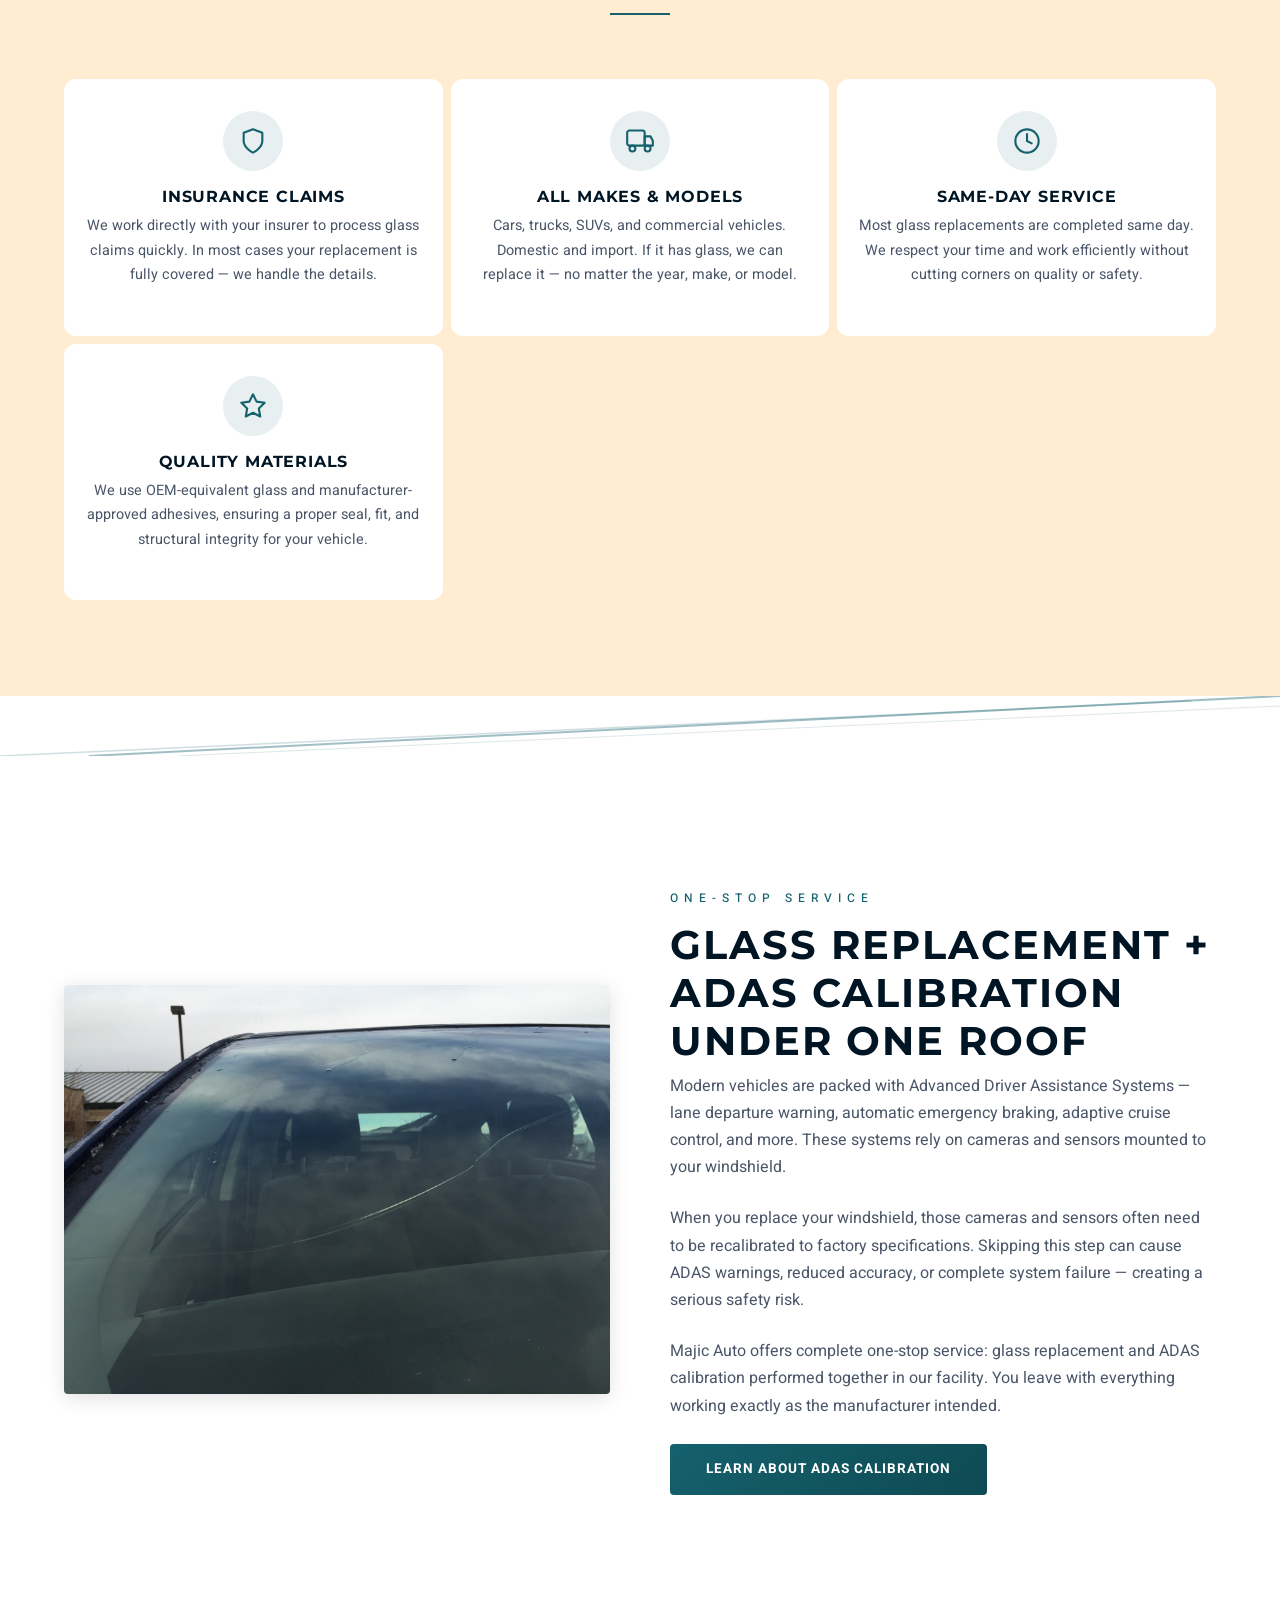
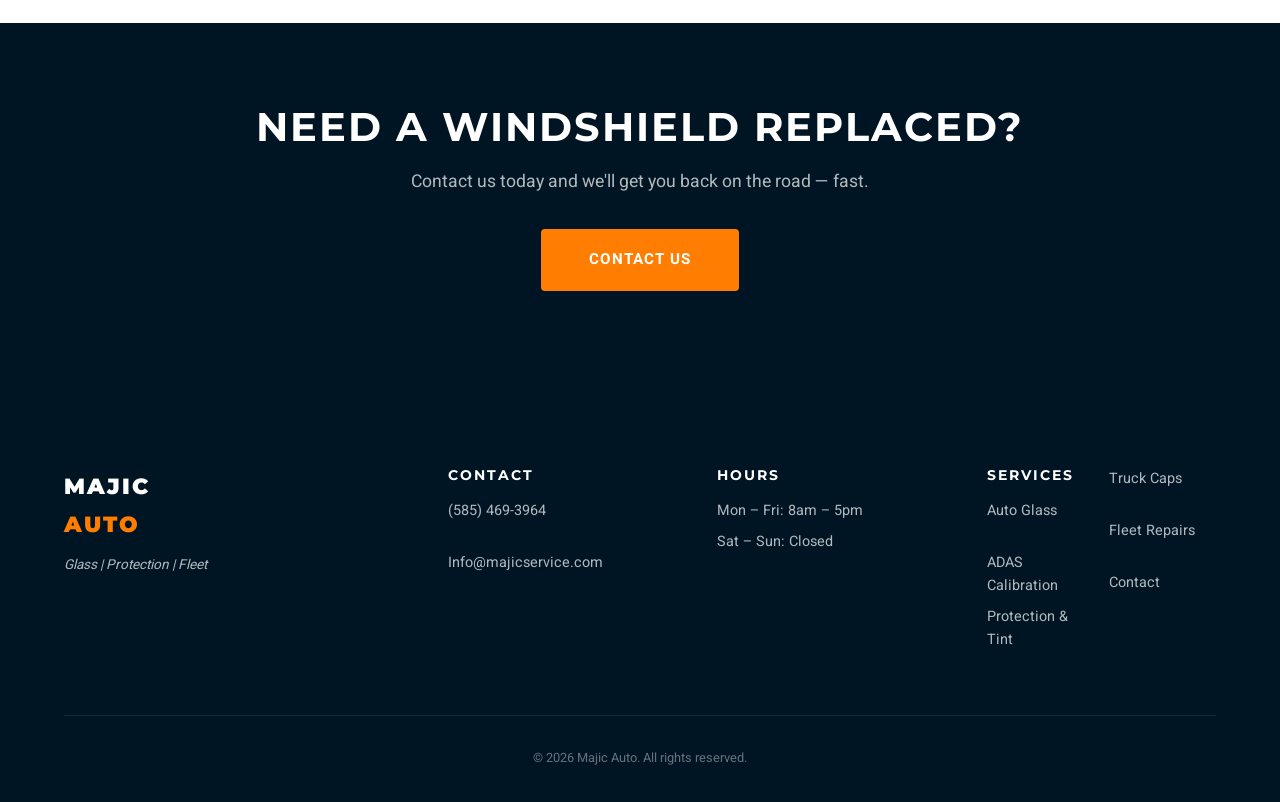
<file: glass.html>
<!DOCTYPE html>
<html lang="en">
<head>
  <meta charset="UTF-8">
  <meta name="viewport" content="width=device-width, initial-scale=1.0">
  <title>Auto Glass Replacement · Majic Auto</title>
  <meta name="description" content="Expert auto glass and windshield replacement for all makes and models. Majic Auto works directly with your insurance company. Same-day service, OEM-equivalent glass, certified technicians.">
  <link rel="canonical" href="https://majicservice.com/glass.html">

  <!-- Open Graph -->
  <meta property="og:title" content="Auto Glass Replacement · Majic Auto">
  <meta property="og:description" content="Expert windshield and auto glass replacement for all makes and models. We work with your insurance company and offer same-day service.">
  <meta property="og:image" content="https://majicservice.com/assets/images/glass-hero-placeholder.jpg">
  <meta property="og:url" content="https://majicservice.com/glass.html">
  <meta property="og:type" content="website">
  <meta name="twitter:card" content="summary_large_image">

  <!-- Fonts -->
  <link rel="preconnect" href="https://fonts.googleapis.com">
  <link rel="preconnect" href="https://fonts.gstatic.com" crossorigin>
  <link href="https://fonts.googleapis.com/css2?family=Montserrat:wght@700;900&family=Heebo:wght@300;400;500;700&display=swap" rel="stylesheet">

  <!-- Styles -->
  <link rel="stylesheet" href="css/style.css">

  <!-- Schema Markup -->
  <script type="application/ld+json">
  {
    "@context": "https://schema.org",
    "@type": "AutoRepair",
    "name": "Majic Auto",
    "url": "https://majicservice.com",
    "description": "Expert auto glass and windshield replacement for all makes and models. We work directly with your insurance company for claims.",
    "email": "Info@majicservice.com",
    "telephone": "+1-585-469-3964",
    "openingHoursSpecification": {
      "@type": "OpeningHoursSpecification",
      "dayOfWeek": ["Monday","Tuesday","Wednesday","Thursday","Friday"],
      "opens": "08:00",
      "closes": "17:00"
    },
    "hasOfferCatalog": {
      "@type": "OfferCatalog",
      "name": "Auto Glass Services",
      "itemListElement": [
        {"@type": "Offer", "itemOffered": {"@type": "Service", "name": "Windshield Replacement"}},
        {"@type": "Offer", "itemOffered": {"@type": "Service", "name": "Auto Glass Replacement"}},
        {"@type": "Offer", "itemOffered": {"@type": "Service", "name": "Insurance Glass Claims"}},
        {"@type": "Offer", "itemOffered": {"@type": "Service", "name": "Same-Day Glass Service"}}
      ]
    }
  }
  </script>
</head>
<body>

  <!-- Skip Navigation -->
  <a href="#main-content" class="skip-link">Skip to main content</a>

  <!-- ═══ Top Info Bar ═══ -->
  <div class="top-bar" role="complementary" aria-label="Contact info">
    <div class="container">
      <span>Mon–Fri 8am–5pm &nbsp;|&nbsp; <a href="mailto:Info@majicservice.com">Info@majicservice.com</a> &nbsp;|&nbsp; <a href="tel:5854693964">(585) 469-3964</a></span>
    </div>
  </div>

  <!-- ═══ Navbar ═══ -->
  <nav class="navbar" role="navigation" aria-label="Main navigation">
    <div class="container">
      <a href="index.html" class="nav-logo" aria-label="Majic Auto Home">
        Majic <span>Auto</span>
      </a>
      <div class="nav-links" id="navLinks">
        <a href="index.html">Home</a>
        <a href="glass.html" class="active">Auto Glass</a>
        <a href="adas.html">ADAS</a>
        <a href="protection.html">Protection</a>
        <a href="truck-caps.html">Truck Caps</a>
        <a href="fleet.html">Fleet</a>
        <a href="contact.html" class="nav-cta">Contact Us</a>
      </div>
      <button class="nav-toggle" id="navToggle" aria-label="Toggle navigation" aria-expanded="false" aria-controls="mobileMenu">
        <span></span>
        <span></span>
        <span></span>
      </button>
    </div>
  </nav>

  <!-- Mobile Menu Overlay -->
  <div class="mobile-menu-overlay" id="mobileMenu" role="dialog" aria-label="Mobile menu">
    <nav class="mobile-menu-nav">
      <a href="index.html">Home</a>
      <a href="glass.html">Auto Glass</a>
      <a href="adas.html">ADAS</a>
      <a href="protection.html">Protection</a>
      <a href="truck-caps.html">Truck Caps</a>
      <a href="fleet.html">Fleet</a>
      <a href="contact.html">Contact Us</a>
    </nav>
  </div>

  <main id="main-content">

    <!-- ═══ Inner Hero ═══ -->
    <section class="hero hero-inner" style="background-image: url('assets/images/broken-windshield.jpg');" aria-label="Auto Glass Replacement">
      <div class="hero-overlay"></div>
      <div class="hero-content container">
        <h1>Auto Glass Replacement</h1>
        <p class="hero-tagline">All Makes &amp; Models &nbsp;|&nbsp; Insurance Claims &nbsp;|&nbsp; Same-Day Service</p>
      </div>
    </section>

    <!-- ═══ Diagonal Divider ═══ -->
    <div class="divider-diagonal" aria-hidden="true">
      <svg viewBox="0 0 1440 60" preserveAspectRatio="none">
        <line x1="100" y1="60" x2="1440" y2="0" stroke="#15616d" stroke-width="2" opacity="0.4"/>
        <line x1="0" y1="60" x2="1340" y2="5" stroke="#15616d" stroke-width="1.5" opacity="0.2"/>
        <line x1="200" y1="60" x2="1440" y2="10" stroke="#15616d" stroke-width="1" opacity="0.15"/>
      </svg>
    </div>

    <!-- ═══ Service Overview (Split Section) ═══ -->
    <section class="section" id="overview" aria-label="About Auto Glass Replacement">
      <div class="container">
        <div class="split-section">
          <div class="split-image fade-up">
            <img src="assets/images/gallery-cadillac-shop.jpg" alt="Vehicle in Majic Auto service bay" width="600" height="500" loading="lazy">
          </div>
          <div class="split-text fade-up">
            <span class="section-badge">Auto Glass</span>
            <h2>Expert Glass Replacement for Any Vehicle</h2>
            <p>At Majic Auto, we replace windshields and all auto glass for every make and model — cars, trucks, SUVs, and commercial vehicles. Whether it's a small chip or a full windshield shatter, our certified technicians get the job done right the first time using OEM-equivalent glass and industry-approved adhesives.</p>
            <p>We work directly with your insurance company to make the claims process as smooth and hassle-free as possible. In many cases, your glass replacement is fully covered. Our team handles the paperwork so you can focus on what matters.</p>
            <p>Expect a fast turnaround, clean workmanship, and a quality result you can trust — every time.</p>
            <a href="contact.html" class="btn btn-primary">Get a Quote</a>
          </div>
        </div>
      </div>
    </section>

    <!-- ═══ Benefits Grid ═══ -->
    <section class="section section-light" id="benefits" aria-label="Why Choose Majic Auto for Auto Glass">
      <div class="container">
        <div class="text-center">
          <span class="section-badge">Why Majic Auto</span>
          <h2>What Sets Us Apart</h2>
          <div class="section-divider"></div>
        </div>
        <div class="gallery-grid gallery-grid-4" aria-label="Auto glass benefits">

          <div class="feature-card fade-up">
            <div class="feature-icon" aria-hidden="true">
              <svg viewBox="0 0 24 24" fill="none" stroke="currentColor" stroke-width="1.8" stroke-linecap="round" stroke-linejoin="round">
                <path d="M12 22s8-4 8-10V5l-8-3-8 3v7c0 6 8 10 8 10z"/>
              </svg>
            </div>
            <h3>Insurance Claims</h3>
            <p>We work directly with your insurer to process glass claims quickly. In most cases your replacement is fully covered — we handle the details.</p>
          </div>

          <div class="feature-card fade-up">
            <div class="feature-icon" aria-hidden="true">
              <svg viewBox="0 0 24 24" fill="none" stroke="currentColor" stroke-width="1.8" stroke-linecap="round" stroke-linejoin="round">
                <rect x="1" y="3" width="15" height="13" rx="2"/>
                <path d="M16 8h5l2 4v4h-7V8z"/>
                <circle cx="5.5" cy="18.5" r="2.5"/>
                <circle cx="18.5" cy="18.5" r="2.5"/>
              </svg>
            </div>
            <h3>All Makes &amp; Models</h3>
            <p>Cars, trucks, SUVs, and commercial vehicles. Domestic and import. If it has glass, we can replace it — no matter the year, make, or model.</p>
          </div>

          <div class="feature-card fade-up">
            <div class="feature-icon" aria-hidden="true">
              <svg viewBox="0 0 24 24" fill="none" stroke="currentColor" stroke-width="1.8" stroke-linecap="round" stroke-linejoin="round">
                <circle cx="12" cy="12" r="10"/>
                <polyline points="12 6 12 12 16 14"/>
              </svg>
            </div>
            <h3>Same-Day Service</h3>
            <p>Most glass replacements are completed same day. We respect your time and work efficiently without cutting corners on quality or safety.</p>
          </div>

          <div class="feature-card fade-up">
            <div class="feature-icon" aria-hidden="true">
              <svg viewBox="0 0 24 24" fill="none" stroke="currentColor" stroke-width="1.8" stroke-linecap="round" stroke-linejoin="round">
                <polygon points="12 2 15.09 8.26 22 9.27 17 14.14 18.18 21.02 12 17.77 5.82 21.02 7 14.14 2 9.27 8.91 8.26 12 2"/>
              </svg>
            </div>
            <h3>Quality Materials</h3>
            <p>We use OEM-equivalent glass and manufacturer-approved adhesives, ensuring a proper seal, fit, and structural integrity for your vehicle.</p>
          </div>

        </div>
      </div>
    </section>

    <!-- ═══ Diagonal Divider ═══ -->
    <div class="divider-diagonal" aria-hidden="true">
      <svg viewBox="0 0 1440 60" preserveAspectRatio="none">
        <line x1="100" y1="60" x2="1440" y2="0" stroke="#15616d" stroke-width="2" opacity="0.4"/>
        <line x1="0" y1="60" x2="1340" y2="5" stroke="#15616d" stroke-width="1.5" opacity="0.2"/>
        <line x1="200" y1="60" x2="1440" y2="10" stroke="#15616d" stroke-width="1" opacity="0.15"/>
      </svg>
    </div>

    <!-- ═══ ADAS Pairing (Split Section Reverse) ═══ -->
    <section class="section" id="adas-pairing" aria-label="Glass Replacement and ADAS Calibration">
      <div class="container">
        <div class="split-section reverse">
          <div class="split-text fade-up">
            <span class="section-badge">One-Stop Service</span>
            <h2>Glass Replacement + ADAS Calibration Under One Roof</h2>
            <p>Modern vehicles are packed with Advanced Driver Assistance Systems — lane departure warning, automatic emergency braking, adaptive cruise control, and more. These systems rely on cameras and sensors mounted to your windshield.</p>
            <p>When you replace your windshield, those cameras and sensors often need to be recalibrated to factory specifications. Skipping this step can cause ADAS warnings, reduced accuracy, or complete system failure — creating a serious safety risk.</p>
            <p>Majic Auto offers complete one-stop service: glass replacement and ADAS calibration performed together in our facility. You leave with everything working exactly as the manufacturer intended.</p>
            <a href="adas.html" class="btn btn-primary">Learn About ADAS Calibration</a>
          </div>
          <div class="split-image fade-up">
            <img src="assets/images/broken-windshield.jpg" alt="Cracked car windshield needing replacement" width="600" height="500" loading="lazy">
          </div>
        </div>
      </div>
    </section>

    <!-- ═══ Banner CTA ═══ -->
    <section class="banner-cta" aria-label="Get a windshield replacement quote">
      <div class="container">
        <h2>Need a Windshield Replaced?</h2>
        <p>Contact us today and we'll get you back on the road — fast.</p>
        <a href="contact.html" class="btn btn-cta btn-lg">Contact Us</a>
      </div>
    </section>

  </main>

  <!-- ═══ Footer ═══ -->
  <footer class="footer" role="contentinfo">
    <div class="container">
      <div class="footer-grid">
        <!-- Column 1: Brand -->
        <div class="footer-col footer-col-brand">
          <div class="footer-logo">
            <div class="nav-logo-text">Majic <span>Auto</span></div>
          </div>
          <p class="tagline">Glass | Protection | Fleet</p>
        </div>

        <!-- Column 2: Contact -->
        <div class="footer-col">
          <h4>Contact</h4>
          <a href="tel:5854693964">(585) 469-3964</a>
          <a href="mailto:Info@majicservice.com">Info@majicservice.com</a>
        </div>

        <!-- Column 3: Hours -->
        <div class="footer-col">
          <h4>Hours</h4>
          <p>Mon &ndash; Fri: 8am &ndash; 5pm</p>
          <p>Sat &ndash; Sun: Closed</p>
        </div>

        <!-- Column 4: Services -->
        <div class="footer-col">
          <h4>Services</h4>
          <a href="glass.html">Auto Glass</a>
          <a href="adas.html">ADAS Calibration</a>
          <a href="protection.html">Protection &amp; Tint</a>
          <a href="truck-caps.html">Truck Caps</a>
          <a href="fleet.html">Fleet Repairs</a>
          <a href="contact.html">Contact</a>
        </div>
      </div>

      <!-- Copyright -->
      <div class="footer-bottom">
        <span>&copy; <script>document.write(new Date().getFullYear())</script> Majic Auto. All rights reserved.</span>
      </div>
    </div>
  </footer>

  <!-- JavaScript -->
  <script src="js/main.js" defer></script>

</body>
</html>
</file>
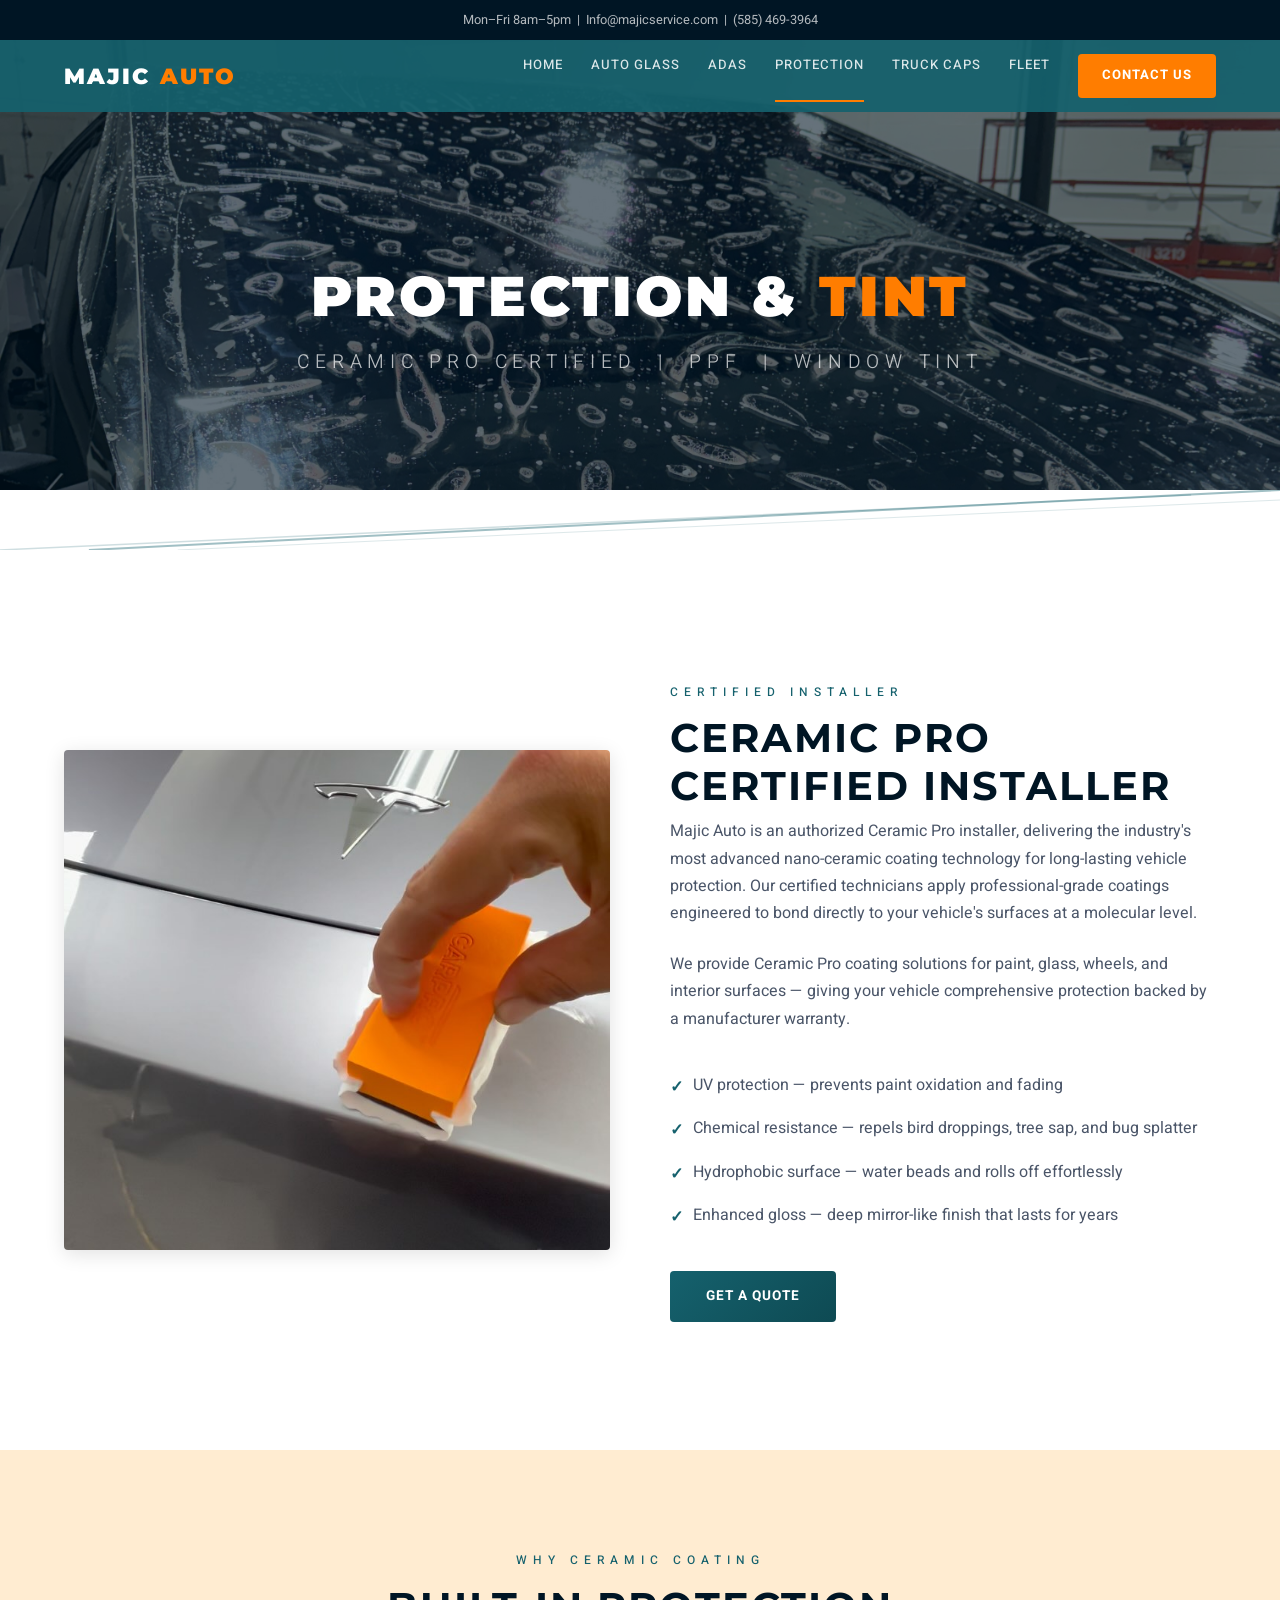
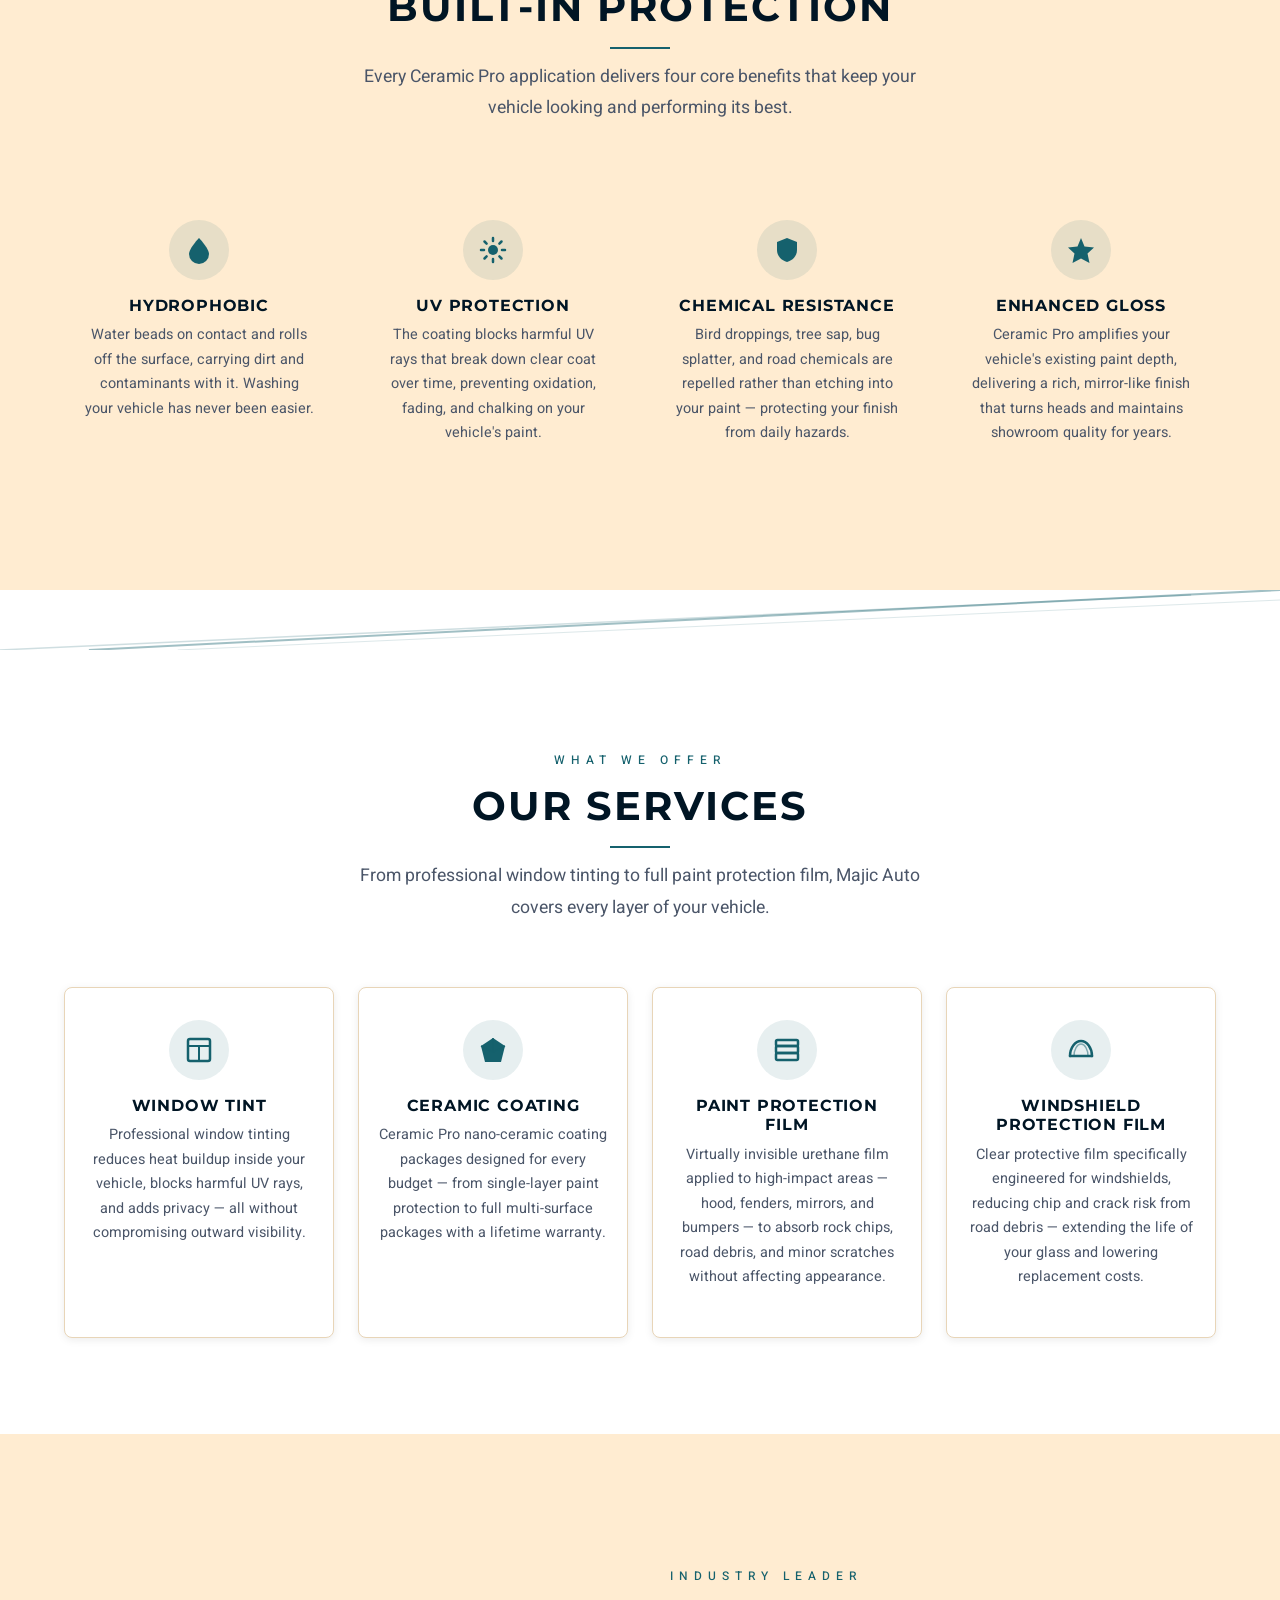
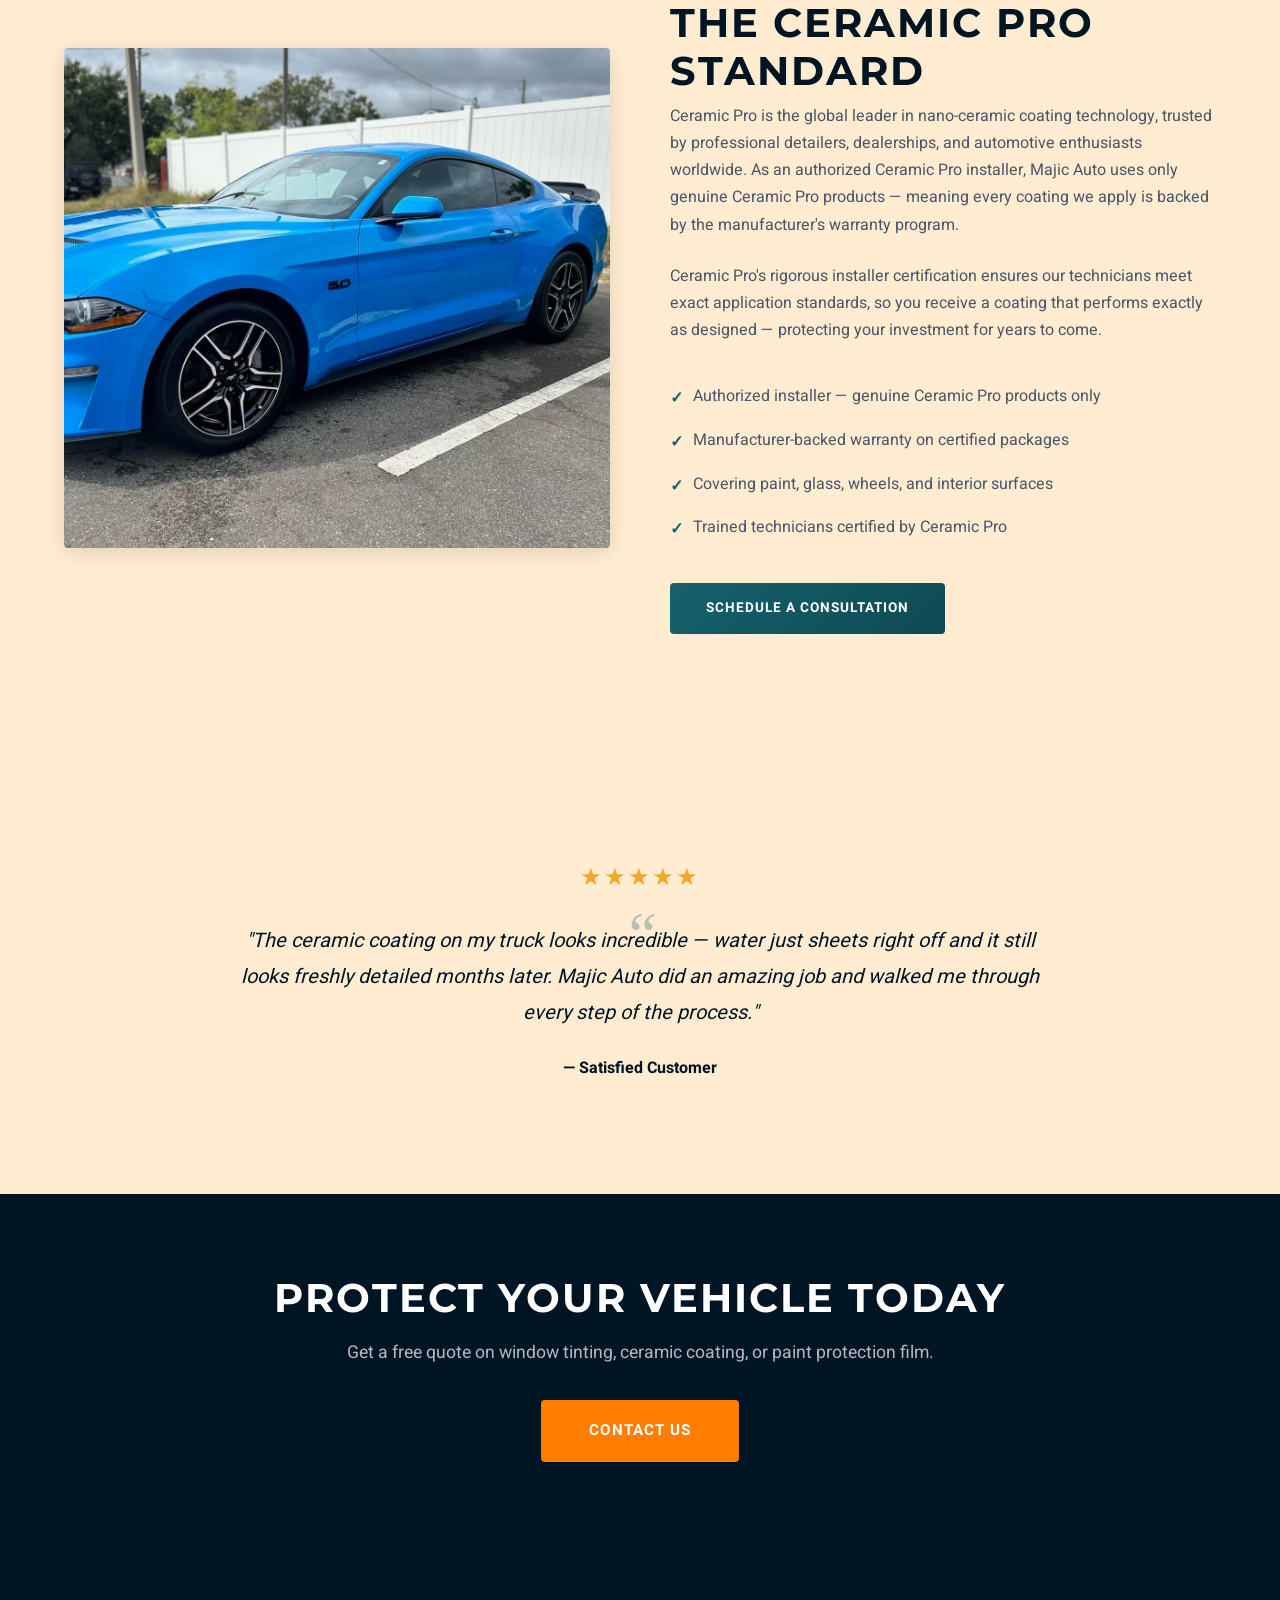
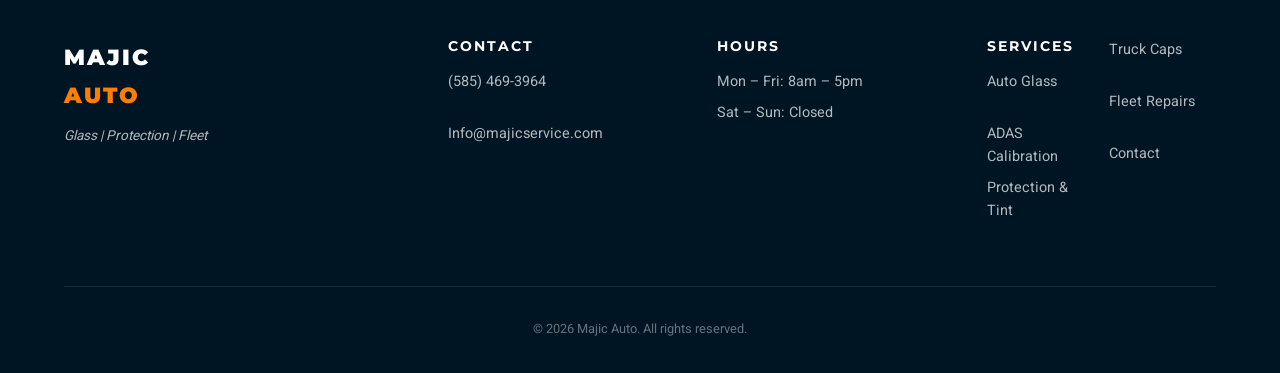
<file: protection.html>
<!DOCTYPE html>
<html lang="en">
<head>
  <meta charset="UTF-8">
  <meta name="viewport" content="width=device-width, initial-scale=1.0">
  <title>Protection &amp; Tint | Ceramic Pro Installer — Majic Auto</title>
  <meta name="description" content="Majic Auto is a certified Ceramic Pro installer offering professional window tinting, ceramic coating, paint protection film, and windshield protection film. Superior vehicle protection.">
  <link rel="canonical" href="https://majicservice.com/protection.html">

  <!-- Open Graph -->
  <meta property="og:title" content="Protection &amp; Tint | Ceramic Pro Certified — Majic Auto">
  <meta property="og:description" content="Authorized Ceramic Pro installer providing nano-ceramic coating, paint protection film, window tinting, and windshield protection film for lasting vehicle protection.">
  <meta property="og:url" content="https://majicservice.com/protection.html">
  <meta property="og:type" content="website">
  <meta name="twitter:card" content="summary_large_image">

  <!-- Fonts -->
  <link rel="preconnect" href="https://fonts.googleapis.com">
  <link rel="preconnect" href="https://fonts.gstatic.com" crossorigin>
  <link href="https://fonts.googleapis.com/css2?family=Montserrat:wght@700;900&family=Heebo:wght@300;400;500;700&display=swap" rel="stylesheet">

  <!-- Styles -->
  <link rel="stylesheet" href="css/style.css">

  <!-- Schema Markup -->
  <script type="application/ld+json">
  {
    "@context": "https://schema.org",
    "@type": "AutoRepair",
    "name": "Majic Auto",
    "url": "https://majicservice.com",
    "description": "Ceramic Pro certified installer offering window tinting, ceramic coating, paint protection film, and windshield protection for all vehicle types.",
    "email": "Info@majicservice.com",
    "telephone": "+1-585-469-3964",
    "openingHoursSpecification": {
      "@type": "OpeningHoursSpecification",
      "dayOfWeek": ["Monday","Tuesday","Wednesday","Thursday","Friday"],
      "opens": "08:00",
      "closes": "17:00"
    },
    "hasOfferCatalog": {
      "@type": "OfferCatalog",
      "name": "Protection Services",
      "itemListElement": [
        {"@type": "Offer", "itemOffered": {"@type": "Service", "name": "Window Tinting"}},
        {"@type": "Offer", "itemOffered": {"@type": "Service", "name": "Ceramic Coating (Ceramic Pro)"}},
        {"@type": "Offer", "itemOffered": {"@type": "Service", "name": "Paint Protection Film (PPF)"}},
        {"@type": "Offer", "itemOffered": {"@type": "Service", "name": "Windshield Protection Film"}}
      ]
    }
  }
  </script>
</head>
<body>

  <!-- Skip Navigation -->
  <a href="#main-content" class="skip-link">Skip to main content</a>

  <!-- ═══ Top Info Bar ═══ -->
  <div class="top-bar" role="complementary" aria-label="Contact info">
    <div class="container">
      <span>Mon–Fri 8am–5pm &nbsp;|&nbsp; <a href="mailto:Info@majicservice.com">Info@majicservice.com</a> &nbsp;|&nbsp; <a href="tel:5854693964">(585) 469-3964</a></span>
    </div>
  </div>

  <!-- ═══ Navbar ═══ -->
  <nav class="navbar" role="navigation" aria-label="Main navigation">
    <div class="container">
      <a href="index.html" class="nav-logo" aria-label="Majic Auto Home">Majic <span>Auto</span></a>
      <div class="nav-links" id="navLinks">
        <a href="index.html">Home</a>
        <a href="glass.html">Auto Glass</a>
        <a href="adas.html">ADAS</a>
        <a href="protection.html" class="active">Protection</a>
        <a href="truck-caps.html">Truck Caps</a>
        <a href="fleet.html">Fleet</a>
        <a href="contact.html" class="nav-cta">Contact Us</a>
      </div>
      <button class="nav-toggle" id="navToggle" aria-label="Toggle navigation" aria-expanded="false" aria-controls="mobileMenu">
        <span></span>
        <span></span>
        <span></span>
      </button>
    </div>
  </nav>

  <!-- Mobile Menu Overlay -->
  <div class="mobile-menu-overlay" id="mobileMenu" role="dialog" aria-label="Mobile menu">
    <nav class="mobile-menu-nav">
      <a href="index.html">Home</a>
      <a href="glass.html">Auto Glass</a>
      <a href="adas.html">ADAS</a>
      <a href="protection.html">Protection</a>
      <a href="truck-caps.html">Truck Caps</a>
      <a href="fleet.html">Fleet</a>
      <a href="contact.html">Contact Us</a>
    </nav>
  </div>

  <main id="main-content">

    <!-- ═══ Hero Inner ═══ -->
    <section class="hero hero-inner" style="background-image: url('assets/images/ceramic-water-beading.jpg');" aria-label="Protection and Tint hero">
      <div class="hero-overlay"></div>
      <div class="hero-content container">
        <h1>Protection &amp; <span class="accent">Tint</span></h1>
        <p class="hero-tagline">Ceramic Pro Certified &nbsp;|&nbsp; PPF &nbsp;|&nbsp; Window Tint</p>
      </div>
    </section>

    <!-- ═══ Diagonal Divider ═══ -->
    <div class="divider-diagonal" aria-hidden="true">
      <svg viewBox="0 0 1440 60" preserveAspectRatio="none">
        <line x1="100" y1="60" x2="1440" y2="0" stroke="#15616d" stroke-width="2" opacity="0.4"/>
        <line x1="0" y1="60" x2="1340" y2="5" stroke="#15616d" stroke-width="1.5" opacity="0.2"/>
        <line x1="200" y1="60" x2="1440" y2="10" stroke="#15616d" stroke-width="1" opacity="0.15"/>
      </svg>
    </div>

    <!-- ═══ Ceramic Pro Certified Installer — Split Section ═══ -->
    <section class="section" id="ceramic-pro" aria-label="Ceramic Pro Certified Installer">
      <div class="container">
        <div class="split-section">
          <div class="split-image fade-up">
            <img src="assets/images/parallax-tesla-coating.jpg" alt="Ceramic coating being applied to Tesla" width="600" height="500" loading="lazy">
          </div>
          <div class="split-text fade-up">
            <span class="section-badge">Certified Installer</span>
            <h2>Ceramic Pro Certified Installer</h2>
            <p>Majic Auto is an authorized Ceramic Pro installer, delivering the industry's most advanced nano-ceramic coating technology for long-lasting vehicle protection. Our certified technicians apply professional-grade coatings engineered to bond directly to your vehicle's surfaces at a molecular level.</p>
            <p>We provide Ceramic Pro coating solutions for paint, glass, wheels, and interior surfaces — giving your vehicle comprehensive protection backed by a manufacturer warranty.</p>
            <ul class="features-list">
              <li>UV protection — prevents paint oxidation and fading</li>
              <li>Chemical resistance — repels bird droppings, tree sap, and bug splatter</li>
              <li>Hydrophobic surface — water beads and rolls off effortlessly</li>
              <li>Enhanced gloss — deep mirror-like finish that lasts for years</li>
            </ul>
            <a href="contact.html" class="btn btn-primary">Get a Quote</a>
          </div>
        </div>
      </div>
    </section>

    <!-- ═══ Benefits Grid ═══ -->
    <section class="section section-light" id="benefits" aria-label="Coating benefits">
      <div class="container">
        <div class="text-center">
          <span class="section-badge">Why Ceramic Coating</span>
          <h2>Built-In Protection</h2>
          <div class="section-divider"></div>
          <p class="section-subtitle">Every Ceramic Pro application delivers four core benefits that keep your vehicle looking and performing its best.</p>
        </div>
        <div class="benefits-grid">

          <!-- Hydrophobic -->
          <div class="benefit-card fade-up">
            <div class="benefit-icon" aria-hidden="true">
              <!-- Water drop SVG -->
              <svg viewBox="0 0 28 28" xmlns="http://www.w3.org/2000/svg">
                <path d="M14 2C14 2 4 12.5 4 18a10 10 0 0 0 20 0C24 12.5 14 2 14 2Z"/>
              </svg>
            </div>
            <h3>Hydrophobic</h3>
            <p>Water beads on contact and rolls off the surface, carrying dirt and contaminants with it. Washing your vehicle has never been easier.</p>
          </div>

          <!-- UV Protection -->
          <div class="benefit-card fade-up">
            <div class="benefit-icon" aria-hidden="true">
              <!-- Sun SVG -->
              <svg viewBox="0 0 28 28" xmlns="http://www.w3.org/2000/svg">
                <circle cx="14" cy="14" r="5"/>
                <line x1="14" y1="2" x2="14" y2="5" stroke="currentColor" stroke-width="2.5" stroke-linecap="round"/>
                <line x1="14" y1="23" x2="14" y2="26" stroke="currentColor" stroke-width="2.5" stroke-linecap="round"/>
                <line x1="2" y1="14" x2="5" y2="14" stroke="currentColor" stroke-width="2.5" stroke-linecap="round"/>
                <line x1="23" y1="14" x2="26" y2="14" stroke="currentColor" stroke-width="2.5" stroke-linecap="round"/>
                <line x1="5.5" y1="5.5" x2="7.6" y2="7.6" stroke="currentColor" stroke-width="2.5" stroke-linecap="round"/>
                <line x1="20.4" y1="20.4" x2="22.5" y2="22.5" stroke="currentColor" stroke-width="2.5" stroke-linecap="round"/>
                <line x1="22.5" y1="5.5" x2="20.4" y2="7.6" stroke="currentColor" stroke-width="2.5" stroke-linecap="round"/>
                <line x1="7.6" y1="20.4" x2="5.5" y2="22.5" stroke="currentColor" stroke-width="2.5" stroke-linecap="round"/>
              </svg>
            </div>
            <h3>UV Protection</h3>
            <p>The coating blocks harmful UV rays that break down clear coat over time, preventing oxidation, fading, and chalking on your vehicle's paint.</p>
          </div>

          <!-- Chemical Resistance -->
          <div class="benefit-card fade-up">
            <div class="benefit-icon" aria-hidden="true">
              <!-- Shield SVG -->
              <svg viewBox="0 0 28 28" xmlns="http://www.w3.org/2000/svg">
                <path d="M14 2L4 6v8c0 6 4.5 10.5 10 12 5.5-1.5 10-6 10-12V6L14 2Z"/>
              </svg>
            </div>
            <h3>Chemical Resistance</h3>
            <p>Bird droppings, tree sap, bug splatter, and road chemicals are repelled rather than etching into your paint — protecting your finish from daily hazards.</p>
          </div>

          <!-- Enhanced Gloss -->
          <div class="benefit-card fade-up">
            <div class="benefit-icon" aria-hidden="true">
              <!-- Star SVG -->
              <svg viewBox="0 0 28 28" xmlns="http://www.w3.org/2000/svg">
                <polygon points="14,2 17.5,10.5 27,11.5 20.5,17.5 22.5,27 14,22.5 5.5,27 7.5,17.5 1,11.5 10.5,10.5"/>
              </svg>
            </div>
            <h3>Enhanced Gloss</h3>
            <p>Ceramic Pro amplifies your vehicle's existing paint depth, delivering a rich, mirror-like finish that turns heads and maintains showroom quality for years.</p>
          </div>

        </div>
      </div>
    </section>

    <!-- ═══ Diagonal Divider ═══ -->
    <div class="divider-diagonal" aria-hidden="true">
      <svg viewBox="0 0 1440 60" preserveAspectRatio="none">
        <line x1="100" y1="60" x2="1440" y2="0" stroke="#15616d" stroke-width="2" opacity="0.4"/>
        <line x1="0" y1="60" x2="1340" y2="5" stroke="#15616d" stroke-width="1.5" opacity="0.2"/>
        <line x1="200" y1="60" x2="1440" y2="10" stroke="#15616d" stroke-width="1" opacity="0.15"/>
      </svg>
    </div>

    <!-- ═══ Our Services Grid ═══ -->
    <section class="section" id="services" aria-label="Protection services">
      <div class="container">
        <div class="text-center">
          <span class="section-badge">What We Offer</span>
          <h2>Our Services</h2>
          <div class="section-divider"></div>
          <p class="section-subtitle">From professional window tinting to full paint protection film, Majic Auto covers every layer of your vehicle.</p>
        </div>
        <div class="benefits-grid" style="margin-top: var(--space-lg);">

          <!-- Window Tint -->
          <div class="benefit-card fade-up" style="background: var(--color-white); border: 1px solid var(--color-gray-medium); border-radius: var(--radius-lg); box-shadow: var(--shadow-sm);">
            <div class="benefit-icon" aria-hidden="true">
              <!-- Window / rectangle SVG -->
              <svg viewBox="0 0 28 28" xmlns="http://www.w3.org/2000/svg">
                <rect x="3" y="3" width="22" height="22" rx="2" ry="2" fill="none" stroke="currentColor" stroke-width="2.5"/>
                <line x1="3" y1="10" x2="25" y2="10" stroke="currentColor" stroke-width="2"/>
                <line x1="14" y1="10" x2="14" y2="25" stroke="currentColor" stroke-width="2"/>
              </svg>
            </div>
            <h3>Window Tint</h3>
            <p>Professional window tinting reduces heat buildup inside your vehicle, blocks harmful UV rays, and adds privacy — all without compromising outward visibility.</p>
          </div>

          <!-- Ceramic Coating -->
          <div class="benefit-card fade-up" style="background: var(--color-white); border: 1px solid var(--color-gray-medium); border-radius: var(--radius-lg); box-shadow: var(--shadow-sm);">
            <div class="benefit-icon" aria-hidden="true">
              <!-- Diamond / gem SVG -->
              <svg viewBox="0 0 28 28" xmlns="http://www.w3.org/2000/svg">
                <polygon points="14,2 26,10 22,26 6,26 2,10"/>
                <polyline points="2,10 14,16 26,10" fill="none" stroke="currentColor" stroke-width="1.5"/>
                <line x1="14" y1="2" x2="14" y2="16" stroke="currentColor" stroke-width="1.5"/>
              </svg>
            </div>
            <h3>Ceramic Coating</h3>
            <p>Ceramic Pro nano-ceramic coating packages designed for every budget — from single-layer paint protection to full multi-surface packages with a lifetime warranty.</p>
          </div>

          <!-- PPF -->
          <div class="benefit-card fade-up" style="background: var(--color-white); border: 1px solid var(--color-gray-medium); border-radius: var(--radius-lg); box-shadow: var(--shadow-sm);">
            <div class="benefit-icon" aria-hidden="true">
              <!-- Layers / film SVG -->
              <svg viewBox="0 0 28 28" xmlns="http://www.w3.org/2000/svg">
                <rect x="3" y="17" width="22" height="7" rx="1.5" ry="1.5" fill="none" stroke="currentColor" stroke-width="2.5"/>
                <rect x="3" y="10" width="22" height="7" rx="1.5" ry="1.5" fill="none" stroke="currentColor" stroke-width="2.5"/>
                <rect x="3" y="4" width="22" height="6" rx="1.5" ry="1.5" fill="none" stroke="currentColor" stroke-width="2.5"/>
              </svg>
            </div>
            <h3>Paint Protection Film</h3>
            <p>Virtually invisible urethane film applied to high-impact areas — hood, fenders, mirrors, and bumpers — to absorb rock chips, road debris, and minor scratches without affecting appearance.</p>
          </div>

          <!-- Windshield Protection -->
          <div class="benefit-card fade-up" style="background: var(--color-white); border: 1px solid var(--color-gray-medium); border-radius: var(--radius-lg); box-shadow: var(--shadow-sm);">
            <div class="benefit-icon" aria-hidden="true">
              <!-- Windshield shape SVG -->
              <svg viewBox="0 0 28 28" xmlns="http://www.w3.org/2000/svg">
                <path d="M3 20 C3 12 8 5 14 5 C20 5 25 12 25 20" fill="none" stroke="currentColor" stroke-width="2.5" stroke-linecap="round"/>
                <line x1="3" y1="20" x2="25" y2="20" stroke="currentColor" stroke-width="2.5" stroke-linecap="round"/>
                <path d="M7 20 C7 14 10 8 14 8 C18 8 21 14 21 20" fill="none" stroke="currentColor" stroke-width="1.5" stroke-linecap="round" opacity="0.5"/>
              </svg>
            </div>
            <h3>Windshield Protection Film</h3>
            <p>Clear protective film specifically engineered for windshields, reducing chip and crack risk from road debris — extending the life of your glass and lowering replacement costs.</p>
          </div>

        </div>
      </div>
    </section>

    <!-- ═══ Ceramic Pro Brand — Reverse Split Section ═══ -->
    <section class="section section-light" id="brand" aria-label="About Ceramic Pro">
      <div class="container">
        <div class="split-section reverse">
          <div class="split-text fade-up">
            <span class="section-badge">Industry Leader</span>
            <h2>The Ceramic Pro Standard</h2>
            <p>Ceramic Pro is the global leader in nano-ceramic coating technology, trusted by professional detailers, dealerships, and automotive enthusiasts worldwide. As an authorized Ceramic Pro installer, Majic Auto uses only genuine Ceramic Pro products — meaning every coating we apply is backed by the manufacturer's warranty program.</p>
            <p>Ceramic Pro's rigorous installer certification ensures our technicians meet exact application standards, so you receive a coating that performs exactly as designed — protecting your investment for years to come.</p>
            <ul class="features-list">
              <li>Authorized installer — genuine Ceramic Pro products only</li>
              <li>Manufacturer-backed warranty on certified packages</li>
              <li>Covering paint, glass, wheels, and interior surfaces</li>
              <li>Trained technicians certified by Ceramic Pro</li>
            </ul>
            <a href="contact.html" class="btn btn-primary">Schedule a Consultation</a>
          </div>
          <div class="split-image fade-up">
            <img src="assets/images/gallery-wrap.jpg" alt="Blue Mustang with professional window tint" width="600" height="500" loading="lazy">
          </div>
        </div>
      </div>
    </section>

    <!-- ═══ Testimonial ═══ -->
    <section class="section testimonial-section" aria-label="Customer testimonial">
      <div class="container">
        <div class="testimonial-card fade-up">
          <div class="review-stars" style="font-size: 1.5rem; margin-bottom: 24px;">&#9733;&#9733;&#9733;&#9733;&#9733;</div>
          <p class="testimonial-quote">"The ceramic coating on my truck looks incredible — water just sheets right off and it still looks freshly detailed months later. Majic Auto did an amazing job and walked me through every step of the process."</p>
          <p class="testimonial-author">— Satisfied Customer</p>
        </div>
      </div>
    </section>

    <!-- ═══ Banner CTA ═══ -->
    <section class="banner-cta" aria-label="Contact us for protection services">
      <div class="container">
        <h2>Protect Your Vehicle Today</h2>
        <p>Get a free quote on window tinting, ceramic coating, or paint protection film.</p>
        <a href="contact.html" class="btn btn-cta btn-lg">Contact Us</a>
      </div>
    </section>

  </main>

  <!-- ═══ Footer ═══ -->
  <footer class="footer" role="contentinfo">
    <div class="container">
      <div class="footer-grid">
        <div class="footer-col footer-col-brand">
          <div class="footer-logo">
            <div class="nav-logo-text">Majic <span>Auto</span></div>
          </div>
          <p class="tagline">Glass | Protection | Fleet</p>
        </div>
        <div class="footer-col">
          <h4>Contact</h4>
          <a href="tel:5854693964">(585) 469-3964</a>
          <a href="mailto:Info@majicservice.com">Info@majicservice.com</a>
        </div>
        <div class="footer-col">
          <h4>Hours</h4>
          <p>Mon – Fri: 8am – 5pm</p>
          <p>Sat – Sun: Closed</p>
        </div>
        <div class="footer-col">
          <h4>Services</h4>
          <a href="glass.html">Auto Glass</a>
          <a href="adas.html">ADAS Calibration</a>
          <a href="protection.html">Protection &amp; Tint</a>
          <a href="truck-caps.html">Truck Caps</a>
          <a href="fleet.html">Fleet Repairs</a>
          <a href="contact.html">Contact</a>
        </div>
      </div>
      <div class="footer-bottom">
        <span>&copy; <script>document.write(new Date().getFullYear())</script> Majic Auto. All rights reserved.</span>
      </div>
    </div>
  </footer>

  <!-- JavaScript -->
  <script src="js/main.js" defer></script>

</body>
</html>
</file>
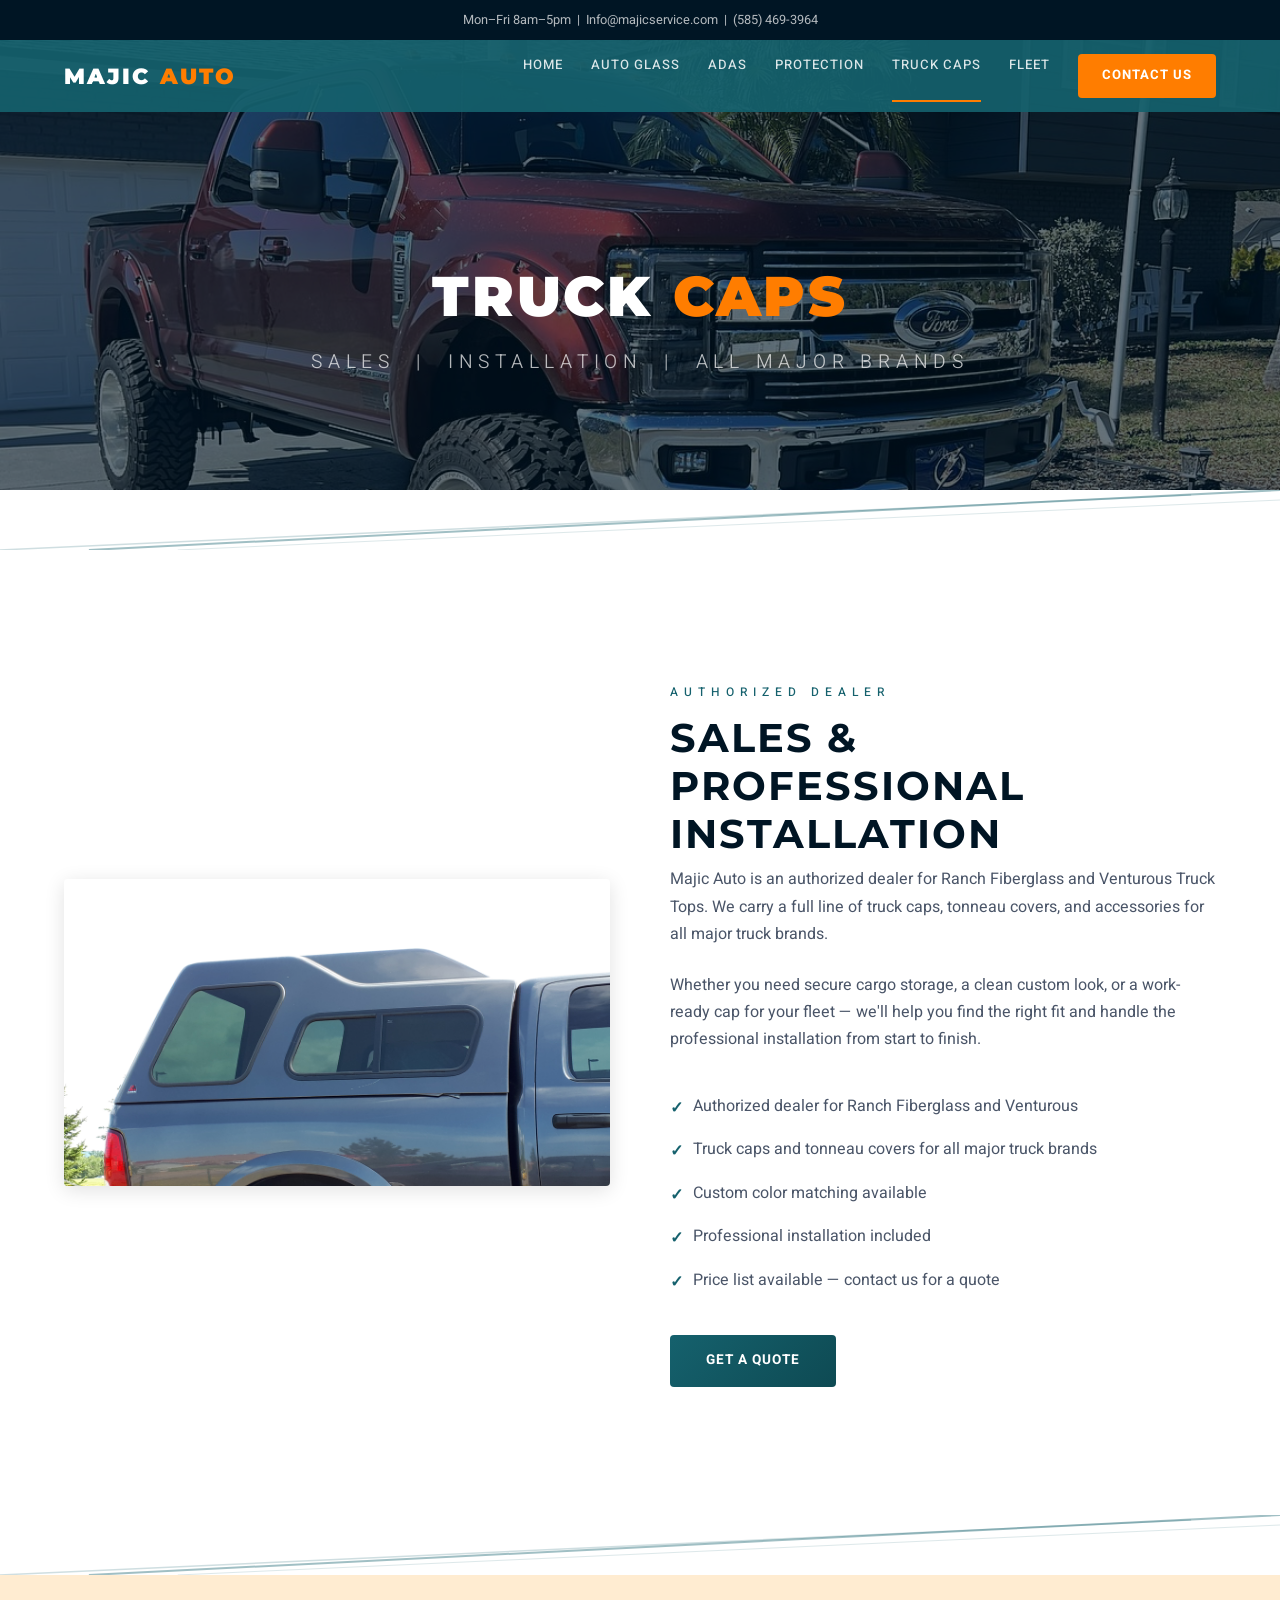
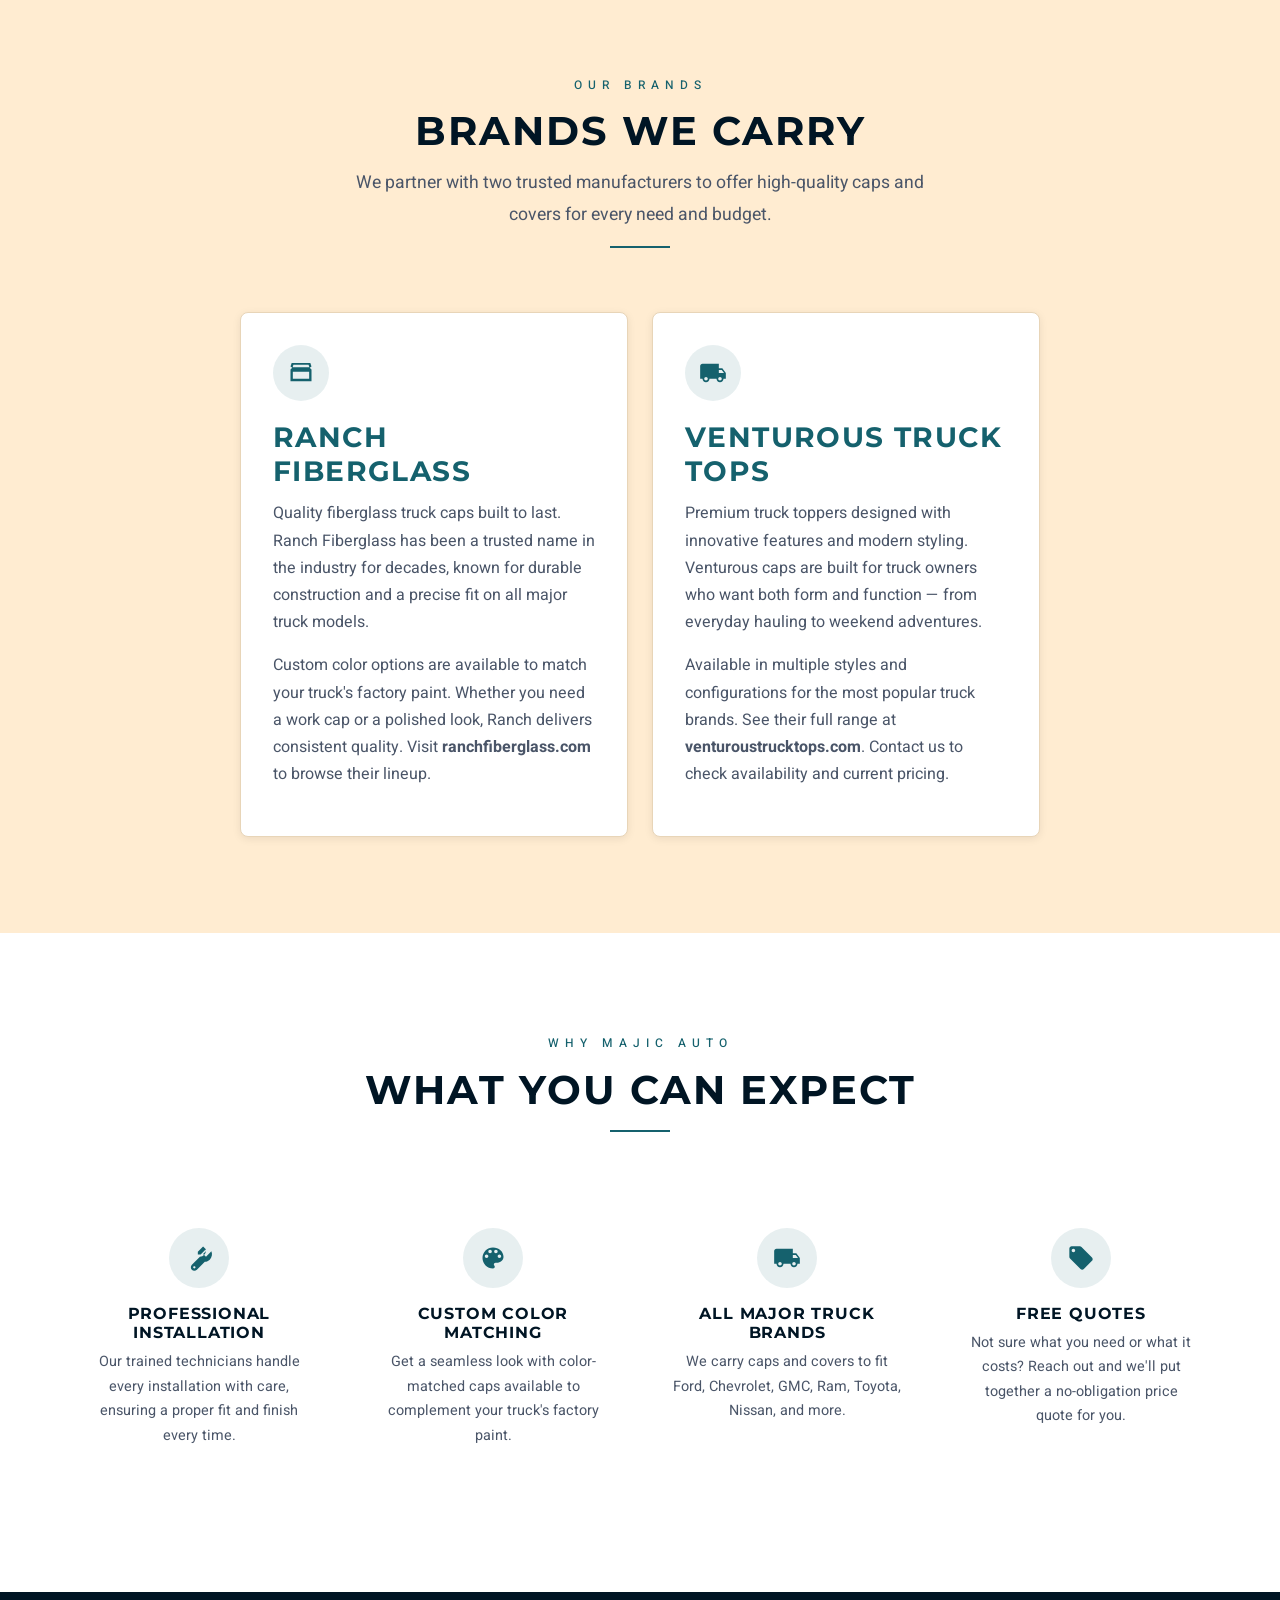
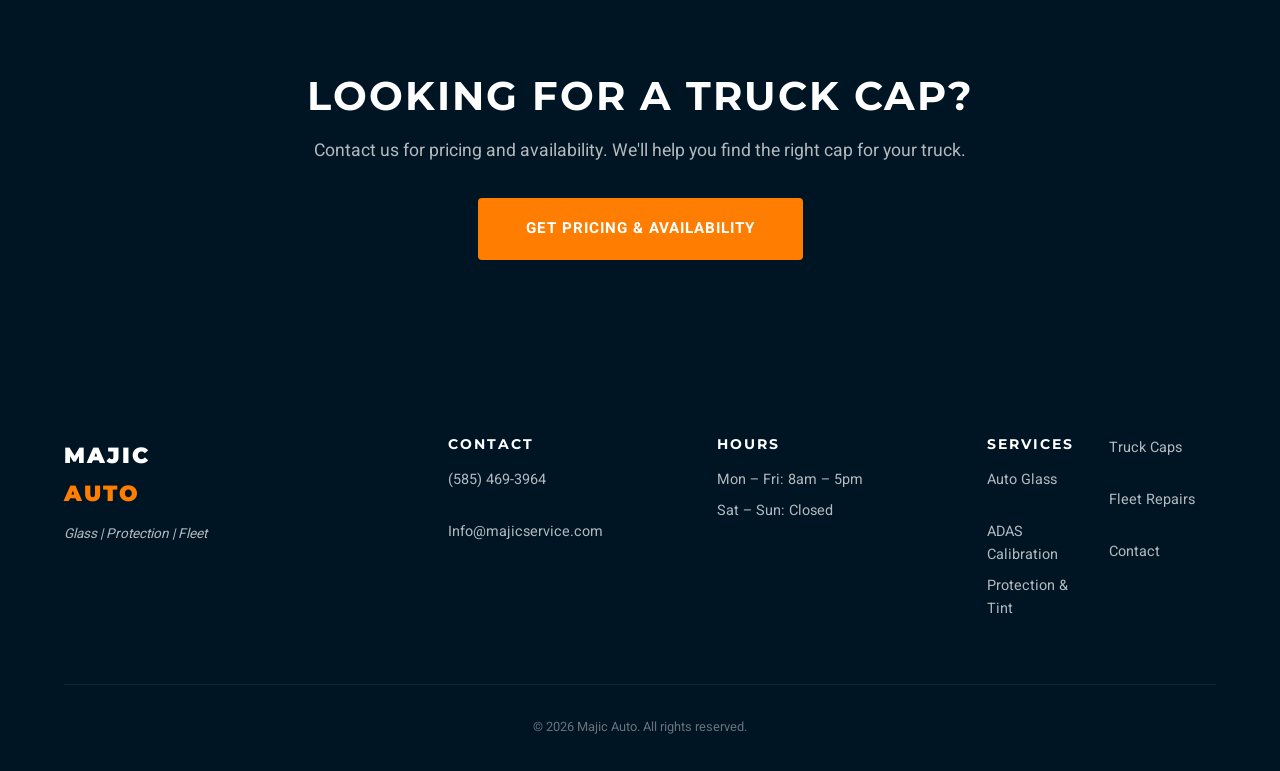
<file: truck-caps.html>
<!DOCTYPE html>
<html lang="en">
<head>
  <meta charset="UTF-8">
  <meta name="viewport" content="width=device-width, initial-scale=1.0">
  <title>Truck Caps — Sales &amp; Installation | Majic Auto</title>
  <meta name="description" content="Majic Auto is an authorized dealer for Ranch Fiberglass and Venturous Truck Tops. Professional truck cap sales and installation for all major truck brands. Free quotes available.">
  <link rel="canonical" href="https://majicservice.com/truck-caps.html">

  <!-- Open Graph -->
  <meta property="og:title" content="Truck Caps — Sales &amp; Installation | Majic Auto">
  <meta property="og:description" content="Authorized dealer for Ranch Fiberglass and Venturous Truck Tops. Professional truck cap and tonneau cover sales and installation. Contact us for pricing and availability.">
  <meta property="og:url" content="https://majicservice.com/truck-caps.html">
  <meta property="og:type" content="website">
  <meta name="twitter:card" content="summary_large_image">

  <!-- Fonts -->
  <link rel="preconnect" href="https://fonts.googleapis.com">
  <link rel="preconnect" href="https://fonts.gstatic.com" crossorigin>
  <link href="https://fonts.googleapis.com/css2?family=Montserrat:wght@700;900&family=Heebo:wght@300;400;500;700&display=swap" rel="stylesheet">

  <!-- Styles -->
  <link rel="stylesheet" href="css/style.css">

  <!-- Schema Markup -->
  <script type="application/ld+json">
  {
    "@context": "https://schema.org",
    "@type": "AutoRepair",
    "name": "Majic Auto",
    "url": "https://majicservice.com",
    "description": "Authorized dealer for Ranch Fiberglass and Venturous Truck Tops. Professional truck cap sales and installation for all major truck brands.",
    "email": "Info@majicservice.com",
    "telephone": "+1-585-469-3964",
    "openingHoursSpecification": {
      "@type": "OpeningHoursSpecification",
      "dayOfWeek": ["Monday","Tuesday","Wednesday","Thursday","Friday"],
      "opens": "08:00",
      "closes": "17:00"
    },
    "hasOfferCatalog": {
      "@type": "OfferCatalog",
      "name": "Truck Cap Services",
      "itemListElement": [
        {"@type": "Offer", "itemOffered": {"@type": "Service", "name": "Truck Cap Sales"}},
        {"@type": "Offer", "itemOffered": {"@type": "Service", "name": "Truck Cap Installation"}},
        {"@type": "Offer", "itemOffered": {"@type": "Service", "name": "Tonneau Cover Sales & Installation"}},
        {"@type": "Offer", "itemOffered": {"@type": "Service", "name": "Custom Color Matching"}}
      ]
    }
  }
  </script>
</head>
<body>

  <!-- Skip Navigation -->
  <a href="#main-content" class="skip-link">Skip to main content</a>

  <!-- ═══ Top Info Bar ═══ -->
  <div class="top-bar" role="complementary" aria-label="Contact info">
    <div class="container">
      <span>Mon–Fri 8am–5pm &nbsp;|&nbsp; <a href="mailto:Info@majicservice.com">Info@majicservice.com</a> &nbsp;|&nbsp; <a href="tel:5854693964">(585) 469-3964</a></span>
    </div>
  </div>

  <!-- ═══ Navbar ═══ -->
  <nav class="navbar" role="navigation" aria-label="Main navigation">
    <div class="container">
      <a href="index.html" class="nav-logo" aria-label="Majic Auto Home">
        Majic <span>Auto</span>
      </a>
      <div class="nav-links" id="navLinks">
        <a href="index.html">Home</a>
        <a href="glass.html">Auto Glass</a>
        <a href="adas.html">ADAS</a>
        <a href="protection.html">Protection</a>
        <a href="truck-caps.html" class="active">Truck Caps</a>
        <a href="fleet.html">Fleet</a>
        <a href="contact.html" class="nav-cta">Contact Us</a>
      </div>
      <button class="nav-toggle" id="navToggle" aria-label="Toggle navigation" aria-expanded="false" aria-controls="mobileMenu">
        <span></span>
        <span></span>
        <span></span>
      </button>
    </div>
  </nav>

  <!-- Mobile Menu Overlay -->
  <div class="mobile-menu-overlay" id="mobileMenu" role="dialog" aria-label="Mobile menu">
    <nav class="mobile-menu-nav">
      <a href="index.html">Home</a>
      <a href="glass.html">Auto Glass</a>
      <a href="adas.html">ADAS</a>
      <a href="protection.html">Protection</a>
      <a href="truck-caps.html">Truck Caps</a>
      <a href="fleet.html">Fleet</a>
      <a href="contact.html">Contact Us</a>
    </nav>
  </div>

  <main id="main-content">

    <!-- ═══ Hero (Inner) ═══ -->
    <section class="hero hero-inner" style="background-image: url('assets/images/gallery-red-truck.jpg');" aria-label="Truck Caps hero">
      <div class="hero-overlay"></div>
      <div class="hero-content container">
        <h1>Truck <span class="accent">Caps</span></h1>
        <p class="hero-tagline">Sales &nbsp;|&nbsp; Installation &nbsp;|&nbsp; All Major Brands</p>
      </div>
    </section>

    <!-- ═══ Diagonal Divider ═══ -->
    <div class="divider-diagonal" aria-hidden="true">
      <svg viewBox="0 0 1440 60" preserveAspectRatio="none">
        <line x1="100" y1="60" x2="1440" y2="0" stroke="#15616d" stroke-width="2" opacity="0.4"/>
        <line x1="0" y1="60" x2="1340" y2="5" stroke="#15616d" stroke-width="1.5" opacity="0.2"/>
        <line x1="200" y1="60" x2="1440" y2="10" stroke="#15616d" stroke-width="1" opacity="0.15"/>
      </svg>
    </div>

    <!-- ═══ Intro Split Section ═══ -->
    <section class="section" aria-label="Truck cap sales and installation overview">
      <div class="container">
        <div class="split-section">
          <div class="split-image fade-up">
            <img src="assets/images/truck-cap-leer122.jpg" alt="LEER 122 truck cap installed on pickup" width="600" height="500" loading="lazy">
          </div>
          <div class="split-text fade-up">
            <span class="section-badge">Authorized Dealer</span>
            <h2>Sales &amp; Professional Installation</h2>
            <p>Majic Auto is an authorized dealer for Ranch Fiberglass and Venturous Truck Tops. We carry a full line of truck caps, tonneau covers, and accessories for all major truck brands.</p>
            <p>Whether you need secure cargo storage, a clean custom look, or a work-ready cap for your fleet — we'll help you find the right fit and handle the professional installation from start to finish.</p>
            <ul class="features-list">
              <li>Authorized dealer for Ranch Fiberglass and Venturous</li>
              <li>Truck caps and tonneau covers for all major truck brands</li>
              <li>Custom color matching available</li>
              <li>Professional installation included</li>
              <li>Price list available — contact us for a quote</li>
            </ul>
            <a href="contact.html" class="btn btn-primary">Get a Quote</a>
          </div>
        </div>
      </div>
    </section>

    <!-- ═══ Diagonal Divider ═══ -->
    <div class="divider-diagonal" aria-hidden="true">
      <svg viewBox="0 0 1440 60" preserveAspectRatio="none">
        <line x1="100" y1="60" x2="1440" y2="0" stroke="#15616d" stroke-width="2" opacity="0.4"/>
        <line x1="0" y1="60" x2="1340" y2="5" stroke="#15616d" stroke-width="1.5" opacity="0.2"/>
        <line x1="200" y1="60" x2="1440" y2="10" stroke="#15616d" stroke-width="1" opacity="0.15"/>
      </svg>
    </div>

    <!-- ═══ Brand Cards ═══ -->
    <section class="section section-light" aria-label="Truck cap brands we carry">
      <div class="container">
        <div class="text-center">
          <span class="section-badge">Our Brands</span>
          <h2>Brands We Carry</h2>
          <p class="section-subtitle">We partner with two trusted manufacturers to offer high-quality caps and covers for every need and budget.</p>
          <div class="section-divider"></div>
        </div>
        <div class="reviews-grid grid-2-centered" style="margin-top: var(--space-lg);">
          <div class="review-card fade-up" style="text-align: left;">
            <div class="benefit-icon" style="margin: 0 0 20px; background: rgba(21,97,109,0.1); width: 56px; height: 56px; border-radius: 50%; display: flex; align-items: center; justify-content: center; color: var(--color-primary);">
              <svg viewBox="0 0 24 24" width="28" height="28" fill="currentColor" aria-hidden="true">
                <path d="M21 6.5l-1-3H4L3 6.5l1.5 1L3 9v10h18V9l-1.5-1.5L21 6.5zM5.5 5h13l.67 2H4.83L5.5 5zM5 17V11h14v6H5z"/>
              </svg>
            </div>
            <h3 style="color: var(--color-primary); margin-bottom: 12px;">Ranch Fiberglass</h3>
            <p>Quality fiberglass truck caps built to last. Ranch Fiberglass has been a trusted name in the industry for decades, known for durable construction and a precise fit on all major truck models.</p>
            <p>Custom color options are available to match your truck's factory paint. Whether you need a work cap or a polished look, Ranch delivers consistent quality. Visit <strong>ranchfiberglass.com</strong> to browse their lineup.</p>
          </div>
          <div class="review-card fade-up" style="text-align: left;">
            <div class="benefit-icon" style="margin: 0 0 20px; background: rgba(21,97,109,0.1); width: 56px; height: 56px; border-radius: 50%; display: flex; align-items: center; justify-content: center; color: var(--color-primary);">
              <svg viewBox="0 0 24 24" width="28" height="28" fill="currentColor" aria-hidden="true">
                <path d="M20 8h-3V4H3c-1.1 0-2 .9-2 2v11h2c0 1.66 1.34 3 3 3s3-1.34 3-3h6c0 1.66 1.34 3 3 3s3-1.34 3-3h2v-5l-3-4zM6 18.5c-.83 0-1.5-.67-1.5-1.5s.67-1.5 1.5-1.5 1.5.67 1.5 1.5-.67 1.5-1.5 1.5zm13.5-9l1.96 2.5H17V9.5h2.5zm-1.5 9c-.83 0-1.5-.67-1.5-1.5s.67-1.5 1.5-1.5 1.5.67 1.5 1.5-.67 1.5-1.5 1.5z"/>
              </svg>
            </div>
            <h3 style="color: var(--color-primary); margin-bottom: 12px;">Venturous Truck Tops</h3>
            <p>Premium truck toppers designed with innovative features and modern styling. Venturous caps are built for truck owners who want both form and function — from everyday hauling to weekend adventures.</p>
            <p>Available in multiple styles and configurations for the most popular truck brands. See their full range at <strong>venturoustrucktops.com</strong>. Contact us to check availability and current pricing.</p>
          </div>
        </div>
      </div>
    </section>

    <!-- ═══ Benefits Grid ═══ -->
    <section class="section" aria-label="Why choose Majic Auto for truck caps">
      <div class="container">
        <div class="text-center">
          <span class="section-badge">Why Majic Auto</span>
          <h2>What You Can Expect</h2>
          <div class="section-divider"></div>
        </div>
        <div class="benefits-grid">
          <div class="benefit-card fade-up">
            <div class="benefit-icon" aria-hidden="true">
              <!-- Wrench / installation icon -->
              <svg viewBox="0 0 24 24" fill="currentColor">
                <path d="M15.5 2.1L11 6.6V9h2.4l4.5-4.5c.4 1.6-.1 3.4-1.4 4.7-1 1-2.3 1.6-3.7 1.7L5.9 17.8C5.3 18.4 5 19.2 5 20c0 1.7 1.3 3 3 3 .8 0 1.6-.3 2.2-.9l6.8-6.8c1.6-.1 3.1-.8 4.2-1.9 1.9-1.9 2.5-4.7 1.4-7.1L18 11l-2.5-2.5 2.6-2.6c-.2-.6-.6-1.3-.6-1.8zM8 21c-.6 0-1-.4-1-1s.4-1 1-1 1 .4 1 1-.4 1-1 1z"/>
              </svg>
            </div>
            <h3>Professional Installation</h3>
            <p>Our trained technicians handle every installation with care, ensuring a proper fit and finish every time.</p>
          </div>
          <div class="benefit-card fade-up">
            <div class="benefit-icon" aria-hidden="true">
              <!-- Color palette icon -->
              <svg viewBox="0 0 24 24" fill="currentColor">
                <path d="M12 3c-4.97 0-9 4.03-9 9s4.03 9 9 9c.83 0 1.5-.67 1.5-1.5 0-.39-.15-.74-.39-1.01-.23-.26-.38-.61-.38-.99 0-.83.67-1.5 1.5-1.5H16c2.76 0 5-2.24 5-5 0-4.42-4.03-8-9-8zm-5.5 9c-.83 0-1.5-.67-1.5-1.5S5.67 9 6.5 9 8 9.67 8 10.5 7.33 12 6.5 12zm3-4C8.67 8 8 7.33 8 6.5S8.67 5 9.5 5s1.5.67 1.5 1.5S10.33 8 9.5 8zm5 0c-.83 0-1.5-.67-1.5-1.5S13.67 5 14.5 5s1.5.67 1.5 1.5S15.33 8 14.5 8zm3 4c-.83 0-1.5-.67-1.5-1.5S16.67 9 17.5 9s1.5.67 1.5 1.5S18.33 12 17.5 12z"/>
              </svg>
            </div>
            <h3>Custom Color Matching</h3>
            <p>Get a seamless look with color-matched caps available to complement your truck's factory paint.</p>
          </div>
          <div class="benefit-card fade-up">
            <div class="benefit-icon" aria-hidden="true">
              <!-- Truck icon -->
              <svg viewBox="0 0 24 24" fill="currentColor">
                <path d="M20 8h-3V4H3c-1.1 0-2 .9-2 2v11h2c0 1.66 1.34 3 3 3s3-1.34 3-3h6c0 1.66 1.34 3 3 3s3-1.34 3-3h2v-5l-3-4zM6 18.5c-.83 0-1.5-.67-1.5-1.5s.67-1.5 1.5-1.5 1.5.67 1.5 1.5-.67 1.5-1.5 1.5zm13.5-9l1.96 2.5H17V9.5h2.5zm-1.5 9c-.83 0-1.5-.67-1.5-1.5s.67-1.5 1.5-1.5 1.5.67 1.5 1.5-.67 1.5-1.5 1.5z"/>
              </svg>
            </div>
            <h3>All Major Truck Brands</h3>
            <p>We carry caps and covers to fit Ford, Chevrolet, GMC, Ram, Toyota, Nissan, and more.</p>
          </div>
          <div class="benefit-card fade-up">
            <div class="benefit-icon" aria-hidden="true">
              <!-- Tag / quote icon -->
              <svg viewBox="0 0 24 24" fill="currentColor">
                <path d="M21.41 11.58l-9-9C12.05 2.22 11.55 2 11 2H4c-1.1 0-2 .9-2 2v7c0 .55.22 1.05.59 1.42l9 9c.36.36.86.58 1.41.58s1.05-.22 1.41-.59l7-7c.37-.36.59-.86.59-1.41s-.23-1.06-.59-1.42zM5.5 7C4.67 7 4 6.33 4 5.5S4.67 4 5.5 4 7 4.67 7 5.5 6.33 7 5.5 7z"/>
              </svg>
            </div>
            <h3>Free Quotes</h3>
            <p>Not sure what you need or what it costs? Reach out and we'll put together a no-obligation price quote for you.</p>
          </div>
        </div>
      </div>
    </section>

    <!-- ═══ Banner CTA ═══ -->
    <section class="banner-cta" aria-label="Contact us for truck caps">
      <div class="container">
        <h2>Looking for a Truck Cap?</h2>
        <p>Contact us for pricing and availability. We'll help you find the right cap for your truck.</p>
        <a href="contact.html" class="btn btn-cta btn-lg">Get Pricing &amp; Availability</a>
      </div>
    </section>

  </main>

  <!-- ═══ Footer ═══ -->
  <footer class="footer" role="contentinfo">
    <div class="container">
      <div class="footer-grid">
        <div class="footer-col footer-col-brand">
          <div class="footer-logo">
            <div class="nav-logo-text">Majic <span>Auto</span></div>
          </div>
          <p class="tagline">Glass | Protection | Fleet</p>
        </div>
        <div class="footer-col">
          <h4>Contact</h4>
          <a href="tel:5854693964">(585) 469-3964</a>
          <a href="mailto:Info@majicservice.com">Info@majicservice.com</a>
        </div>
        <div class="footer-col">
          <h4>Hours</h4>
          <p>Mon – Fri: 8am – 5pm</p>
          <p>Sat – Sun: Closed</p>
        </div>
        <div class="footer-col">
          <h4>Services</h4>
          <a href="glass.html">Auto Glass</a>
          <a href="adas.html">ADAS Calibration</a>
          <a href="protection.html">Protection &amp; Tint</a>
          <a href="truck-caps.html">Truck Caps</a>
          <a href="fleet.html">Fleet Repairs</a>
          <a href="contact.html">Contact</a>
        </div>
      </div>
      <div class="footer-bottom">
        <span>&copy; <script>document.write(new Date().getFullYear())</script> Majic Auto. All rights reserved.</span>
      </div>
    </div>
  </footer>

  <!-- JavaScript -->
  <script src="js/main.js" defer></script>

</body>
</html>
</file>
<file: css/style.css>
/* ══════════════════════════════════════════════════ */
/* Majic Auto — Automotive Services                  */
/* Warm Sunset / Ocean Aesthetic                     */
/* ══════════════════════════════════════════════════ */

/* ── Design Tokens ── */
:root {
  --color-primary: #15616d;
  --color-primary-dark: #0e4a53;
  --color-primary-light: #1a7a88;
  --color-cta: #ff7d00;
  --color-cta-dark: #d96a00;
  --color-accent: #78290f;
  --color-black: #001524;
  --color-black-deep: #000d16;
  --color-gray-light: #ffecd1;
  --color-gray-medium: #e8d5b8;
  --color-white: #ffffff;
  --color-body: #4a5568;
  --color-text-light: rgba(255,255,255,0.7);
  --color-star: #f5a623;

  --shadow-sm: 0 2px 8px rgba(0,0,0,0.08);
  --shadow-md: 0 4px 20px rgba(0,0,0,0.12);
  --shadow-lg: 0 12px 40px rgba(0,0,0,0.2);

  --radius: 4px;
  --radius-lg: 8px;
  --container-max: 1200px;
  --nav-height: 72px;
  --top-bar-height: 40px;

  --space-xs: 0.5rem;
  --space-sm: 1rem;
  --space-md: 2rem;
  --space-lg: 4rem;
  --space-xl: 6rem;
  --space-2xl: 8rem;

  --font-display: 'Montserrat', Arial, sans-serif;
  --font-body: 'Heebo', Arial, sans-serif;

  --transition: all 0.3s ease;
  --transition-slow: all 0.6s ease;
}

/* ── Reset ── */
*, *::before, *::after { margin: 0; padding: 0; box-sizing: border-box; }
html { scroll-behavior: smooth; }
body {
  font-family: var(--font-body);
  color: var(--color-body);
  line-height: 1.7;
  background: var(--color-white);
  -webkit-font-smoothing: antialiased;
  -moz-osx-font-smoothing: grayscale;
}
img { max-width: 100%; height: auto; display: block; }
a { text-decoration: none; color: inherit; transition: var(--transition); }
ul { list-style: none; }

/* ── Typography ── */
h1, h2, h3, h4, h5 {
  font-family: var(--font-display);
  color: var(--color-black);
  line-height: 1.2;
  text-transform: uppercase;
  letter-spacing: 0.05em;
}
h1 { font-size: clamp(2rem, 5vw, 3.5rem); font-weight: 900; }
h2 { font-size: clamp(1.5rem, 3.5vw, 2.5rem); font-weight: 700; }
h3 { font-size: clamp(1.25rem, 2.5vw, 1.75rem); font-weight: 700; }
h4 { font-size: 1.1rem; font-weight: 700; }
h5 { font-size: 0.9rem; font-weight: 700; }
p { margin-bottom: 1rem; }

/* ── Layout ── */
.container { max-width: var(--container-max); margin: 0 auto; padding: 0 24px; }
.section { padding: var(--space-xl) 0; }
.section-light { background: var(--color-gray-light); }
.section-dark { background: var(--color-black); color: var(--color-white); }
.section-dark h2, .section-dark h3, .section-dark h4, .section-dark h5 { color: var(--color-white); }
.section-dark p { color: var(--color-text-light); }
.text-center { text-align: center; }

/* ── Section Header ── */
.section-badge {
  display: inline-block;
  font-family: var(--font-body);
  font-size: 0.75rem;
  letter-spacing: 0.5em;
  text-transform: uppercase;
  color: var(--color-primary);
  font-weight: 500;
  margin-bottom: 12px;
}
.section-subtitle {
  font-size: 1.1rem;
  color: var(--color-body);
  max-width: 600px;
  margin: 12px auto 0;
  line-height: 1.8;
}
.section-dark .section-badge { color: var(--color-primary-light); }
.section-dark .section-subtitle { color: var(--color-text-light); }

.section-divider {
  width: 60px;
  height: 2px;
  background: var(--color-primary);
  margin: 16px auto 0;
}

/* ── Skip Link ── */
.skip-link {
  position: absolute;
  top: -100%;
  left: 16px;
  background: var(--color-primary);
  color: var(--color-white);
  padding: 8px 16px;
  border-radius: var(--radius);
  z-index: 10000;
  font-size: 0.875rem;
}
.skip-link:focus {
  top: 8px;
}

/* ══════════════════════════════════════ */
/* TOP INFO BAR                          */
/* ══════════════════════════════════════ */
.top-bar {
  background: var(--color-black);
  color: var(--color-text-light);
  font-size: 0.8rem;
  line-height: 1;
  min-height: var(--top-bar-height);
  display: flex;
  align-items: center;
  position: relative;
  z-index: 1001;
}
.top-bar * {
  line-height: 1;
}
.top-bar .container {
  display: flex;
  align-items: center;
  justify-content: center;
  max-width: 100%;
  white-space: nowrap;
}
.top-bar a {
  color: var(--color-text-light);
}
.top-bar svg {
  flex-shrink: 0;
}
.top-bar a:hover {
  color: var(--color-white);
}

/* ══════════════════════════════════════ */
/* NAVIGATION                            */
/* ══════════════════════════════════════ */
.navbar {
  position: fixed;
  top: var(--top-bar-height);
  left: 0; right: 0;
  z-index: 1000;
  background: rgba(21,97,109,0.92);
  transition: background 0.3s ease, box-shadow 0.3s ease;
}
.navbar.scrolled {
  background: rgba(21,97,109,0.95);
  box-shadow: 0 4px 20px rgba(0,0,0,0.15);
  top: 0;
}
.navbar .container {
  display: flex;
  align-items: center;
  justify-content: space-between;
  height: var(--nav-height);
}
.nav-logo {
  font-family: var(--font-display);
  font-size: 1.4rem;
  font-weight: 900;
  color: var(--color-white);
  text-transform: uppercase;
  letter-spacing: 2px;
  display: flex;
  align-items: center;
  gap: 10px;
}
.nav-logo-img {
  height: 55px;
  width: auto;
  display: block;
}
.nav-logo span {
  color: var(--color-cta);
}
.nav-links {
  display: flex;
  align-items: center;
  gap: 28px;
}
.nav-links a {
  font-family: var(--font-body);
  font-size: 0.82rem;
  font-weight: 500;
  color: rgba(255,255,255,0.85);
  text-transform: uppercase;
  letter-spacing: 1px;
  position: relative;
}
.nav-links a::after {
  content: '';
  position: absolute;
  bottom: -4px;
  left: 0;
  width: 0;
  height: 2px;
  background: var(--color-cta);
  transition: width 0.3s ease;
}
.nav-links a:hover::after,
.nav-links a.active::after {
  width: 100%;
}
.nav-links a:hover {
  color: var(--color-white);
}
.nav-cta {
  background: var(--color-cta) !important;
  color: var(--color-white) !important;
  padding: 10px 24px !important;
  border-radius: var(--radius) !important;
  font-weight: 700 !important;
}
.nav-cta::after { display: none !important; }
.nav-cta:hover {
  background: var(--color-cta-dark) !important;
  transform: translateY(-1px);
}

/* Hamburger */
.nav-toggle {
  display: none;
  background: none;
  border: none;
  cursor: pointer;
  padding: 8px;
  z-index: 1002;
}
.nav-toggle span {
  display: block;
  width: 24px;
  height: 2px;
  background: var(--color-white);
  margin: 6px 0;
  transition: var(--transition);
  border-radius: 2px;
}
.nav-toggle.open span:nth-child(1) {
  transform: rotate(45deg) translate(5px, 6px);
}
.nav-toggle.open span:nth-child(2) {
  opacity: 0;
}
.nav-toggle.open span:nth-child(3) {
  transform: rotate(-45deg) translate(5px, -6px);
}

/* Mobile Menu Overlay */
.mobile-menu-overlay {
  display: none;
  position: fixed;
  inset: 0;
  background: rgba(0,21,36,0.97);
  z-index: 999;
  justify-content: center;
  align-items: center;
  opacity: 0;
  transition: opacity 0.3s ease;
}
.mobile-menu-overlay.open {
  display: flex;
  opacity: 1;
}
.mobile-menu-nav {
  display: flex;
  flex-direction: column;
  align-items: center;
  gap: 24px;
}
.mobile-menu-nav a {
  font-family: var(--font-display);
  font-size: 1.5rem;
  font-weight: 700;
  color: var(--color-white);
  text-transform: uppercase;
  letter-spacing: 2px;
}
.mobile-menu-nav a:hover {
  color: var(--color-cta);
}

/* ══════════════════════════════════════ */
/* BUTTONS                               */
/* ══════════════════════════════════════ */
.btn {
  display: inline-block;
  font-family: var(--font-body);
  font-size: 0.85rem;
  font-weight: 700;
  text-transform: uppercase;
  letter-spacing: 1px;
  padding: 14px 36px;
  border-radius: var(--radius);
  cursor: pointer;
  transition: var(--transition);
  border: none;
  text-align: center;
}
.btn:focus-visible {
  outline: 3px solid var(--color-primary);
  outline-offset: 2px;
}
.btn-primary {
  background: linear-gradient(135deg, var(--color-primary) 0%, var(--color-primary-dark) 100%);
  color: var(--color-white);
}
.btn-primary:hover {
  transform: translateY(-2px);
  box-shadow: 0 8px 25px rgba(21,97,109,0.3);
}
.btn-cta {
  background: var(--color-cta);
  color: var(--color-white);
}
.btn-cta:hover {
  background: var(--color-cta-dark);
  transform: translateY(-2px);
  box-shadow: 0 8px 25px rgba(255,125,0,0.3);
}
.btn-outline {
  background: transparent;
  color: var(--color-white);
  border: 2px solid rgba(255,255,255,0.4);
}
.btn-outline:hover {
  border-color: var(--color-white);
  background: rgba(255,255,255,0.08);
}
.btn-lg {
  padding: 18px 48px;
  font-size: 0.95rem;
}
.btn-group {
  display: flex;
  gap: 16px;
  flex-wrap: wrap;
  justify-content: center;
}

/* ══════════════════════════════════════ */
/* HERO                                  */
/* ══════════════════════════════════════ */
.hero {
  position: relative;
  min-height: 100vh;
  display: flex;
  align-items: center;
  justify-content: center;
  text-align: center;
  overflow: hidden;
  background-size: cover;
  background-position: center;
  background-attachment: fixed;
  background-color: var(--color-black);
}
.hero-overlay {
  position: absolute;
  inset: 0;
  background: rgba(0,21,36,0.6);
  z-index: 1;
}
.hero-content {
  position: relative;
  z-index: 2;
  max-width: 800px;
}
.hero h1 {
  color: var(--color-white);
  margin-bottom: 16px;
}
.hero h1 .accent {
  color: var(--color-cta);
}
.hero-tagline {
  font-family: var(--font-body);
  font-size: 1.2rem;
  color: var(--color-text-light);
  letter-spacing: 0.3em;
  text-transform: uppercase;
  margin-bottom: 40px;
  font-weight: 300;
}
.hero .btn-group {
  margin-top: 8px;
}

/* Inner page hero (shorter) */
.hero-inner {
  min-height: 50vh;
  padding-top: calc(var(--nav-height) + var(--top-bar-height) + 40px);
}

/* ══════════════════════════════════════ */
/* DIAGONAL DIVIDER                      */
/* ══════════════════════════════════════ */
.divider-diagonal {
  width: 100%;
  height: 60px;
  overflow: hidden;
  line-height: 0;
}
.divider-diagonal svg {
  width: 100%;
  height: 100%;
}

/* ══════════════════════════════════════ */
/* SERVICES GALLERY                      */
/* ══════════════════════════════════════ */
.gallery-grid {
  display: grid;
  grid-template-columns: repeat(3, 1fr);
  gap: 8px;
  margin-top: var(--space-lg);
}
.gallery-card {
  position: relative;
  overflow: hidden;
  aspect-ratio: 1;
  border-radius: var(--radius);
  display: block;
}
.gallery-card img {
  width: 100%;
  height: 100%;
  object-fit: cover;
  transform: scale(1.15);
  transition: transform 0.6s cubic-bezier(0.25, 0.46, 0.45, 0.94);
}
.gallery-card:hover img {
  transform: scale(1.0);
}
.gallery-overlay {
  position: absolute;
  inset: 0;
  background: linear-gradient(to top, rgba(0,21,36,0.8) 0%, rgba(0,21,36,0.2) 50%, transparent 100%);
  display: flex;
  flex-direction: column;
  justify-content: flex-end;
  padding: 24px;
  transition: var(--transition);
}
.gallery-overlay h3 {
  color: var(--color-white);
  font-size: 1rem;
  margin-bottom: 4px;
}
.gallery-overlay p {
  color: var(--color-text-light);
  font-size: 0.8rem;
  margin: 0;
}

/* ══════════════════════════════════════ */
/* REVIEWS SECTION                       */
/* ══════════════════════════════════════ */
.reviews-section {
  padding: var(--space-xl) 0;
}
.reviews-grid {
  display: grid;
  grid-template-columns: repeat(3, 1fr);
  gap: 24px;
  margin-top: var(--space-lg);
}
.review-card {
  background: var(--color-white);
  border-radius: var(--radius-lg);
  padding: 32px;
  box-shadow: var(--shadow-sm);
  border: 1px solid var(--color-gray-medium);
}
.review-stars {
  color: var(--color-star);
  font-size: 1.1rem;
  margin-bottom: 12px;
  letter-spacing: 2px;
}
.review-text {
  font-style: italic;
  color: var(--color-body);
  margin-bottom: 16px;
  line-height: 1.8;
}
.review-author {
  font-weight: 700;
  color: var(--color-black);
  font-size: 0.9rem;
}

/* ══════════════════════════════════════ */
/* PARALLAX CTA                          */
/* ══════════════════════════════════════ */
.parallax-cta {
  position: relative;
  min-height: 400px;
  display: flex;
  align-items: center;
  justify-content: center;
  overflow: hidden;
  background-size: cover;
  background-position: center;
  background-attachment: fixed;
  background-color: var(--color-black);
}
.parallax-overlay {
  position: absolute;
  inset: 0;
  background: rgba(0,21,36,0.7);
  z-index: 1;
}
.parallax-content {
  position: relative;
  z-index: 2;
  text-align: center;
  padding: var(--space-xl) 0;
}
.parallax-content h2 {
  color: var(--color-white);
  margin-bottom: 24px;
}
.parallax-content p {
  color: var(--color-text-light);
  font-size: 1.1rem;
  margin-bottom: 32px;
}

/* ══════════════════════════════════════ */
/* SOCIAL ICONS                          */
/* ══════════════════════════════════════ */
.social-icons {
  display: flex;
  gap: 16px;
  justify-content: center;
  align-items: center;
}
.social-icons a {
  display: flex;
  align-items: center;
  justify-content: center;
  width: 44px;
  height: 44px;
  border-radius: 50%;
  background: rgba(255,255,255,0.1);
  color: var(--color-white);
  transition: var(--transition);
}
.social-icons a:hover {
  background: var(--color-cta);
  transform: translateY(-3px);
}
.social-icons svg {
  width: 20px;
  height: 20px;
  fill: currentColor;
}

/* ══════════════════════════════════════ */
/* SPLIT SECTIONS (Two-Column)           */
/* ══════════════════════════════════════ */
.split-section {
  display: grid;
  grid-template-columns: 1fr 1fr;
  gap: 60px;
  align-items: center;
}
.split-section.reverse {
  direction: rtl;
}
.split-section.reverse > * {
  direction: ltr;
}
.split-image img {
  width: 100%;
  height: 100%;
  object-fit: cover;
  border-radius: var(--radius);
  box-shadow: var(--shadow-md);
  max-height: 500px;
}
.split-text {
  padding: var(--space-md) 0;
}
.split-text h2 {
  margin-bottom: 8px;
}
.split-text p {
  color: var(--color-body);
  margin-bottom: 24px;
}

/* ══════════════════════════════════════ */
/* SERVICE FEATURES LIST                 */
/* ══════════════════════════════════════ */
.features-list {
  margin: var(--space-md) 0;
}
.features-list li {
  padding: 8px 0;
  font-size: 1rem;
  color: var(--color-body);
  display: flex;
  align-items: flex-start;
  gap: 10px;
  line-height: 1.6;
}
.features-list li::before {
  content: '\2713';
  color: var(--color-primary);
  font-weight: 700;
  flex-shrink: 0;
  margin-top: 2px;
}

/* ══════════════════════════════════════ */
/* BENEFITS / ICON CARDS                 */
/* ══════════════════════════════════════ */
.benefits-grid {
  display: grid;
  grid-template-columns: repeat(4, 1fr);
  gap: 24px;
  margin-top: var(--space-lg);
}
.benefit-card {
  text-align: center;
  padding: 32px 20px;
}
.benefit-icon {
  width: 60px;
  height: 60px;
  margin: 0 auto 16px;
  display: flex;
  align-items: center;
  justify-content: center;
  background: rgba(21,97,109,0.1);
  border-radius: 50%;
  color: var(--color-primary);
}
.benefit-icon svg {
  width: 28px;
  height: 28px;
  fill: currentColor;
}
.benefit-card h3 {
  font-size: 1rem;
  margin-bottom: 8px;
}
.benefit-card p {
  font-size: 0.9rem;
  color: var(--color-body);
}

/* Feature Cards (Fleet Benefits) */
.feature-card {
  text-align: center;
  padding: 32px 20px;
  background: var(--color-surface, #fff);
  border-radius: 12px;
}
.feature-icon {
  width: 60px;
  height: 60px;
  margin: 0 auto 16px;
  display: flex;
  align-items: center;
  justify-content: center;
  background: rgba(21,97,109,0.1);
  border-radius: 50%;
  color: var(--color-primary);
}
.feature-icon svg {
  width: 28px;
  height: 28px;
}
.feature-card h3 {
  font-size: 1rem;
  margin-bottom: 8px;
}
.feature-card p {
  font-size: 0.9rem;
  color: var(--color-body);
}

/* ══════════════════════════════════════ */
/* TESTIMONIAL                           */
/* ══════════════════════════════════════ */
.testimonial-section {
  background: var(--color-gray-light);
}
.testimonial-card {
  max-width: 800px;
  margin: 0 auto;
  text-align: center;
}
.testimonial-quote {
  font-size: 1.25rem;
  font-style: italic;
  color: var(--color-black);
  line-height: 1.8;
  margin-bottom: 24px;
  position: relative;
}
.testimonial-quote::before {
  content: '\201C';
  font-family: Georgia, serif;
  font-size: 4rem;
  color: var(--color-primary);
  position: absolute;
  top: -20px;
  left: 50%;
  transform: translateX(-50%);
  line-height: 1;
  opacity: 0.3;
}
.testimonial-author {
  font-weight: 700;
  font-size: 1rem;
  color: var(--color-black);
}
.testimonial-role {
  font-size: 0.85rem;
  color: var(--color-body);
  margin-top: 4px;
}

/* ══════════════════════════════════════ */
/* BANNER CTA                            */
/* ══════════════════════════════════════ */
.banner-cta {
  background: var(--color-black);
  padding: 80px 0;
  text-align: center;
}
.banner-cta h2 {
  color: var(--color-white);
  margin-bottom: 16px;
}
.banner-cta p {
  color: var(--color-text-light);
  font-size: 1.1rem;
  margin-bottom: 32px;
}

/* ══════════════════════════════════════ */
/* FOOTER                                */
/* ══════════════════════════════════════ */
.footer {
  background: var(--color-black);
  color: var(--color-text-light);
  padding: var(--space-xl) 0 0;
}
.footer-grid {
  display: grid;
  grid-template-columns: 1.5fr 1fr 1fr 1fr;
  gap: 40px;
  align-items: start;
}
.footer-col-brand .tagline {
  font-size: 0.85rem;
  color: var(--color-text-light);
  font-style: italic;
  margin-bottom: 16px;
}
.footer-col-brand .social-icons {
  justify-content: flex-start;
}
.footer-logo {
  max-width: 120px;
  margin-bottom: 12px;
}
.footer-logo .nav-logo-text {
  font-family: var(--font-display);
  font-size: 1.4rem;
  font-weight: 900;
  color: var(--color-white);
  text-transform: uppercase;
  letter-spacing: 2px;
}
.footer-logo .nav-logo-text span {
  color: var(--color-cta);
}
.footer h4 {
  color: var(--color-white);
  font-size: 0.85rem;
  letter-spacing: 2px;
  margin-bottom: 16px;
  text-transform: uppercase;
}
.footer-col a,
.footer-col p {
  display: block;
  font-size: 0.9rem;
  color: var(--color-text-light);
  margin-bottom: 8px;
  line-height: 1.6;
}
.footer-col a:hover {
  color: var(--color-cta);
}
.footer-col:last-child {
  columns: 2;
  column-gap: 16px;
}
.footer-col:last-child a {
  break-inside: avoid;
}

/* Footer Bottom */
.footer-bottom {
  text-align: center;
  padding: var(--space-md) 0;
  margin-top: var(--space-lg);
  border-top: 1px solid rgba(255,255,255,0.08);
  font-size: 0.8rem;
  color: rgba(255,255,255,0.4);
}

/* ══════════════════════════════════════ */
/* CONTACT PAGE                          */
/* ══════════════════════════════════════ */
.location-grid {
  display: grid;
  grid-template-columns: 1fr;
  gap: 40px;
  margin-top: var(--space-lg);
  max-width: 600px;
  margin-left: auto;
  margin-right: auto;
}
.location-card {
  background: var(--color-white);
  border-radius: var(--radius-lg);
  padding: 32px;
  box-shadow: var(--shadow-sm);
  border: 1px solid var(--color-gray-medium);
}
.location-card h3 {
  color: var(--color-primary);
  margin-bottom: 16px;
}
.location-card p {
  margin-bottom: 8px;
}
.location-card a {
  color: var(--color-primary);
}
.location-card a:hover {
  color: var(--color-primary-dark);
}

/* Contact Form */
.contact-form {
  max-width: 700px;
  margin: var(--space-lg) auto 0;
}
.form-group {
  margin-bottom: 20px;
}
.form-group label {
  display: block;
  font-size: 0.85rem;
  font-weight: 500;
  color: var(--color-black);
  margin-bottom: 6px;
  text-transform: uppercase;
  letter-spacing: 1px;
}
.form-group input,
.form-group select,
.form-group textarea {
  width: 100%;
  padding: 12px 16px;
  border: 1px solid var(--color-gray-medium);
  border-radius: var(--radius);
  font-family: var(--font-body);
  font-size: 1rem;
  color: var(--color-black);
  transition: border-color 0.3s ease;
  background: var(--color-white);
}
.form-group input:focus,
.form-group select:focus,
.form-group textarea:focus {
  outline: none;
  border-color: var(--color-primary);
  box-shadow: 0 0 0 3px rgba(21,97,109,0.1);
}
.form-group textarea {
  resize: vertical;
  min-height: 120px;
}
.form-row {
  display: grid;
  grid-template-columns: 1fr 1fr;
  gap: 20px;
}

/* ══════════════════════════════════════ */
/* SCROLL ANIMATIONS                     */
/* ══════════════════════════════════════ */
.fade-up {
  opacity: 0;
  transform: translateY(30px);
  transition: opacity 0.6s ease, transform 0.6s ease;
}
.fade-up.visible {
  opacity: 1;
  transform: translateY(0);
}
/* Staggered delays for gallery */
.gallery-card.fade-up:nth-child(2) { transition-delay: 0.1s; }
.gallery-card.fade-up:nth-child(3) { transition-delay: 0.2s; }
.gallery-card.fade-up:nth-child(4) { transition-delay: 0.3s; }
.gallery-card.fade-up:nth-child(5) { transition-delay: 0.4s; }
.gallery-card.fade-up:nth-child(6) { transition-delay: 0.5s; }

/* Respect reduced motion */
@media (prefers-reduced-motion: reduce) {
  .fade-up {
    opacity: 1;
    transform: none;
    transition: none;
  }
  .gallery-card img {
    transform: none;
    transition: none;
  }
  .hero {
    background-attachment: scroll;
  }
  .parallax-cta {
    background-attachment: scroll;
  }
}

/* ══════════════════════════════════════ */
/* CENTERED GRID UTILITIES               */
/* ══════════════════════════════════════ */
.grid-2-centered {
  grid-template-columns: repeat(2, 1fr);
  max-width: 800px;
  margin-left: auto;
  margin-right: auto;
}
.grid-3-centered {
  grid-template-columns: repeat(3, 1fr);
  max-width: 900px;
  margin-left: auto;
  margin-right: auto;
}

/* ══════════════════════════════════════ */
/* RESPONSIVE                            */
/* ══════════════════════════════════════ */

/* Ensure minimum tap targets everywhere */
a, button, .btn, .nav-toggle {
  min-height: 44px;
}

/* Tablet landscape */
@media (max-width: 1024px) {
  .nav-links { display: none; }
  .nav-toggle { display: block; }

  .benefits-grid { grid-template-columns: repeat(2, 1fr); }
}

/* Tablet portrait */
@media (max-width: 768px) {
  .section { padding: var(--space-lg) 0; }

  .gallery-grid { grid-template-columns: repeat(2, 1fr); }
  .split-section {
    grid-template-columns: 1fr;
    gap: 32px;
  }
  .split-section.reverse {
    direction: ltr;
  }
  .reviews-grid { grid-template-columns: 1fr; }

  .footer-grid {
    grid-template-columns: repeat(2, 1fr);
    gap: 32px;
  }
  .footer-col-brand {
    grid-column: 1 / -1;
    text-align: center;
  }
  .footer-col-brand .social-icons { justify-content: center; }
  .footer-logo { margin: 0 auto 12px; }

  /* Hero adjustments */
  .hero { min-height: 85vh; }
  .hero-tagline {
    font-size: 1rem;
    letter-spacing: 0.2em;
  }
  .hero-content { padding: 0 16px; }
  .hero-inner { min-height: 40vh; }

  h1 { font-size: clamp(1.8rem, 6vw, 2.5rem); }
  h2 { font-size: clamp(1.4rem, 4vw, 2rem); }

  /* Parallax sections */
  .parallax-cta { min-height: 350px; }
  .parallax-content { padding: var(--space-lg) 16px; }
  .parallax-content h2 { font-size: 1.4rem; }

  /* Banner CTA */
  .banner-cta { padding: 60px 16px; }
  .banner-cta h2 { font-size: 1.4rem; }

  /* Reviews */
  .review-card { padding: 24px 20px; }

  /* Testimonial */
  .testimonial-quote { font-size: 1.1rem; }

  /* Contact page */
  .location-card { padding: 24px 20px; }
  .form-row { grid-template-columns: 1fr; }
}

/* Mobile */
@media (max-width: 480px) {
  .top-bar { display: none; }
  .navbar { top: 0; }

  .container { padding: 0 16px; }
  .section { padding: var(--space-md) 0; }

  /* Hero mobile */
  .hero { min-height: 75vh; }
  .hero h1 { font-size: 1.75rem; }
  .hero-tagline {
    font-size: 0.85rem;
    letter-spacing: 0.15em;
    margin-bottom: 24px;
  }
  .hero-inner {
    min-height: 35vh;
    padding-top: calc(var(--nav-height) + 24px);
  }
  .hero-inner h1 { font-size: 1.5rem; }

  /* Gallery */
  .gallery-grid { grid-template-columns: 1fr; }
  .gallery-card { aspect-ratio: 16/9; }
  .gallery-overlay { padding: 16px; }
  .gallery-overlay h3 { font-size: 0.9rem; }
  .gallery-overlay p { font-size: 0.75rem; }

  /* Split sections */
  .split-image img { max-height: 300px; }

  /* Footer */
  .footer { padding: var(--space-lg) 0 0; }
  .footer-grid { grid-template-columns: 1fr; gap: 28px; }
  .footer-col { text-align: center; }
  .footer-col-brand .social-icons { justify-content: center; }
  .footer-logo { margin: 0 auto 12px; }

  /* Buttons full-width on mobile */
  .btn-group {
    flex-direction: column;
    align-items: stretch;
  }
  .btn { width: 100%; text-align: center; }

  /* Benefits grid */
  .benefits-grid { grid-template-columns: 1fr; }
  .benefit-card { padding: 24px 16px; }

  /* Centered grids stack on mobile */
  .grid-2-centered,
  .grid-3-centered {
    grid-template-columns: 1fr;
    max-width: 100%;
  }

  /* Parallax */
  .parallax-cta { min-height: 280px; }
  .parallax-content { padding: var(--space-md) 16px; }
  .parallax-content h2 { font-size: 1.25rem; }
  .parallax-content p { font-size: 0.95rem; }

  /* Banner CTA */
  .banner-cta { padding: 48px 16px; }
  .banner-cta h2 { font-size: 1.25rem; }
  .banner-cta p { font-size: 0.95rem; }

  /* Contact form */
  .form-group input,
  .form-group select,
  .form-group textarea {
    padding: 14px 16px;
    font-size: 16px; /* Prevents iOS zoom on focus */
  }

  /* Testimonial */
  .testimonial-quote { font-size: 1rem; padding-top: 24px; }
  .testimonial-quote::before { font-size: 3rem; top: -10px; }

  /* Review cards */
  .review-card { padding: 20px 16px; }
  .review-text { font-size: 0.9rem; }

  /* Mobile menu */
  .mobile-menu-nav { gap: 20px; }
  .mobile-menu-nav a {
    font-size: 1.3rem;
    padding: 8px 16px;
    min-height: 48px;
    display: flex;
    align-items: center;
  }

  /* Nav logo smaller on mobile */
  .nav-logo { font-size: 1.1rem; letter-spacing: 1px; }

  /* Divider */
  .divider-diagonal { height: 40px; }

  /* Section badges */
  .section-badge { font-size: 0.7rem; letter-spacing: 0.4em; }
  .section-subtitle { font-size: 0.95rem; }

  /* Button spacing */
  .btn + .btn,
  p > .btn + .btn { margin-left: 0 !important; margin-top: 12px; }
}

/* Extra small */
@media (max-width: 360px) {
  .hero h1 { font-size: 1.5rem; }
  .hero-tagline { font-size: 0.75rem; letter-spacing: 0.1em; }
  .btn { padding: 12px 24px; font-size: 0.8rem; }
  .nav-logo { font-size: 1rem; }
  .gallery-overlay h3 { font-size: 0.85rem; }
  .footer h4 { font-size: 0.8rem; }
}
</file>
